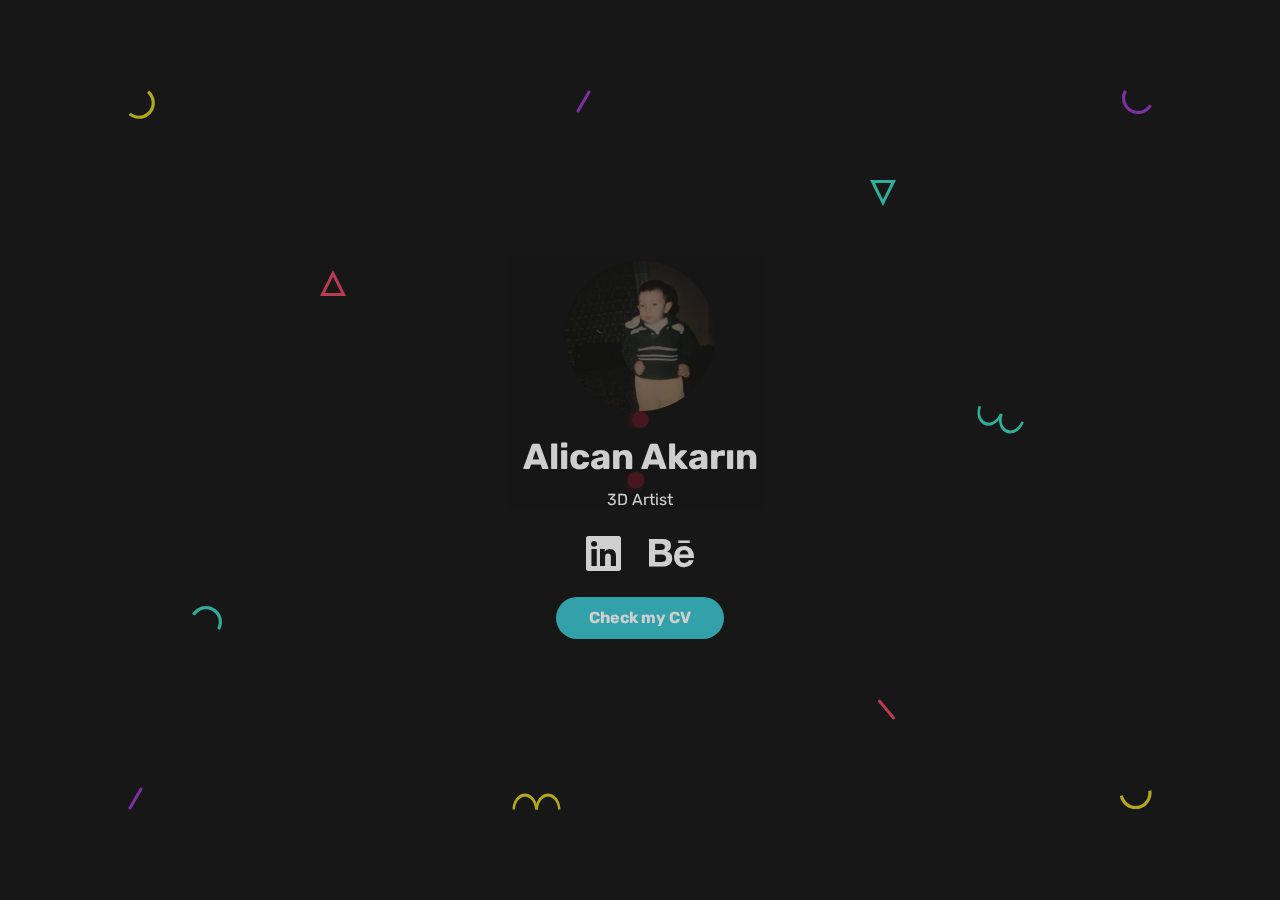
<file: index.html>
<!DOCTYPE html>
<html lang="en-US">

<!-- Mirrored from jthemes.net/themes/html/bolby/demo/index-3-dark.html by HTTrack Website Copier/3.x [XR&CO'2014], Mon, 18 Dec 2023 18:01:50 GMT -->
<head>
	<meta http-equiv="Content-Type" content="text/html; charset=UTF-8">
	<title>Alican Akarın</title>
	<meta name="description" content="Alican Akarın">
	<meta name="viewport" content="width=device-width, initial-scale=1, maximum-scale=1">
	<link rel="shortcut icon" type="image/x-icon" href="images/logo.ico">

	<!-- STYLESHEETS -->
	<link rel="stylesheet" href="css/bootstrap.min.css" type="text/css" media="all">
	<link rel="stylesheet" href="css/all.min.css" type="text/css" media="all">
	<link rel="stylesheet" href="css/simple-line-icons.css" type="text/css" media="all">
	<link rel="stylesheet" href="css/slick.css" type="text/css" media="all">
	<link rel="stylesheet" href="css/animate.css" type="text/css" media="all">
	<link rel="stylesheet" href="css/magnific-popup.css" type="text/css" media="all">
	<link rel="stylesheet" href="css/style.css" type="text/css" media="all">

	<!--[if lt IE 9]>
      <script src="https://oss.maxcdn.com/html5shiv/3.7.2/html5shiv.min.js"></script>
      <script src="https://oss.maxcdn.com/respond/1.4.2/respond.min.js"></script>
    <![endif]-->

</head>

<body class="dark">

<!-- Preloader -->
<div id="preloader">
	<div class="outer">
		<!-- Google Chrome -->
		<div class="infinityChrome">
			<div></div>
			<div></div>
			<div></div>
		</div>

		<!-- Safari and others -->
		<div class="infinity">
			<div>
				<span></span>
			</div>
			<div>
				<span></span>
			</div>
			<div>
				<span></span>
			</div>
		</div>
		<!-- Stuff -->
		<svg xmlns="http://www.w3.org/2000/svg" version="1.1" class="goo-outer">
			<defs>
				<filter id="goo">
					<feGaussianBlur in="SourceGraphic" stdDeviation="6" result="blur" />
					<feColorMatrix in="blur" values="1 0 0 0 0  0 1 0 0 0  0 0 1 0 0  0 0 0 18 -7" result="goo" />
					<feBlend in="SourceGraphic" in2="goo" />
				</filter>
			</defs>
		</svg>
	</div>
</div>

<!-- desktop header -
<header class="desktop-header-3 fixed-top">

    <div class="container">
	
         <nav class="navbar navbar-expand-lg navbar-dark">
            <a class="navbar-brand" href="index-3-dark.html"><img src="images/logo.svg" alt="Alican" /></a> <button aria-controls="navbarNavDropdown" aria-expanded="false" aria-label="Toggle navigation" class="navbar-toggler" data-target="#navbarNavDropdown" data-toggle="collapse" type="button"><span class="navbar-toggler-icon"></span></button>
           <div class="collapse navbar-collapse" id="navbarNavDropdown">
                <ul class="navbar-nav ml-auto scrollspy">
                    <li class="nav-item"><a class="nav-link" href="#home">Home</a></li>
                    <li class="nav-item"><a href="#about" class="nav-link">About</a></li>
                    <li class="nav-item"><a href="#services" class="nav-link">Services</a></li>
                    <li class="nav-item"><a href="#experience" class="nav-link">Experience</a></li>
                    <li class="nav-item"><a href="#works" class="nav-link">Works</a></li>
                    <li class="nav-item"><a href="#blog" class="nav-link">Blog</a></li>
                    <li class="nav-item"><a href="#contact" class="nav-link">Contact</a></li>
                </ul>
            </div>-
        </nav>

    </div>

</header>

<!-- main layout -->
<main class="content-3">
	
	<!-- section home -->
	<section id="home" class="home d-flex align-items-center">
		<div class="container">

			<!-- intro -->
			<div class="intro">
				<!-- avatar image -->
				<img src="images/Artboard 1.png" alt="Alican" class="mb-4" />

				<!-- info -->
				<h1 class="mb-2 mt-0">Alican Akarın</h1>
				<span><span class="text-rotating">3D Artist, Environment Artist</span></span>

				<!-- social icons -->
				<ul class="social-icons light list-inline mb-0 mt-4">
					<li class="list-inline-item"><a href="https://www.linkedin.com/in/alicanakarin/" target="_blank" title="Linkedin"><i class="fab fa-linkedin"></i></a></li>
					<li class="list-inline-item"><a href="https://www.behance.net/alicanakarin" target="_blank" title="Behance"><i class="fab fa-behance"></i></a></li>

					
					
				</ul>

				<!-- buttons -->
				<div class="mt-4">

					<a href="https://drive.google.com/file/d/1M1-nzfyDnVGNBjfI881iJHOY0ggloBt1/view?usp=sharing" target="_blank" class="btn btn-default">Check my CV</a>
				</div>
			</div>
			
			
			<!-- scroll down mouse wheel --
			<div class="scroll-down">
				<a href="#about" class="mouse-wrapper">
					<span>Scroll Down</span>
					<span class="mouse">
						<span class="wheel"></span>
					</span>
				</a>
			</div>

			<!-- parallax layers -->
			<div class="parallax" data-relative-input="true">

				<svg width="27" height="29" data-depth="0.3" class="layer p1" xmlns="http://www.w3.org/2000/svg"><path d="M21.15625.60099c4.37954 3.67487 6.46544 9.40612 5.47254 15.03526-.9929 5.62915-4.91339 10.30141-10.2846 12.25672-5.37122 1.9553-11.3776.89631-15.75715-2.77856l2.05692-2.45134c3.50315 2.93948 8.3087 3.78663 12.60572 2.22284 4.297-1.5638 7.43381-5.30209 8.22768-9.80537.79387-4.50328-.8749-9.08872-4.37803-12.02821L21.15625.60099z" fill="#dbce1b" fill-rule="evenodd"/></svg>

				<svg width="26" height="26" data-depth="0.2" class="layer p2" xmlns="http://www.w3.org/2000/svg"><path d="M13 3.3541L2.42705 24.5h21.1459L13 3.3541z" stroke="#e64363" stroke-width="3" fill="none" fill-rule="evenodd"/></svg>

				<svg width="30" height="25" data-depth="0.3" class="layer p3" xmlns="http://www.w3.org/2000/svg"><path d="M.1436 8.9282C3.00213 3.97706 8.2841.92763 14.00013.92796c5.71605.00032 10.9981 3.04992 13.85641 8 2.8583 4.95007 2.8584 11.0491-.00014 16.00024l-2.77128-1.6c2.28651-3.96036 2.28631-8.84002.00011-12.8002-2.2862-3.96017-6.5124-6.40017-11.08513-6.4-4.57271.00018-8.79872 2.43984-11.08524 6.4002l-2.77128-1.6z" fill="#37d6bf" fill-rule="evenodd"/></svg>

				<svg width="15" height="23" data-depth="0.6" class="layer p4" xmlns="http://www.w3.org/2000/svg"><rect transform="rotate(30 9.86603 10.13397)" x="7" width="3" height="25" rx="1.5" fill="#9837c5" fill-rule="evenodd"/></svg>

				<svg width="15" height="23" data-depth="0.2" class="layer p5" xmlns="http://www.w3.org/2000/svg"><rect transform="rotate(30 9.86603 10.13397)" x="7" width="3" height="25" rx="1.5" fill="#9837c5" fill-rule="evenodd"/></svg>

				<svg width="49" height="17" data-depth="0.5" class="layer p6" xmlns="http://www.w3.org/2000/svg"><g fill="#dbce1b" fill-rule="evenodd"><path d="M.5 16.5c0-5.71709 2.3825-10.99895 6.25-13.8567 3.8675-2.85774 8.6325-2.85774 12.5 0C23.1175 5.50106 25.5 10.78292 25.5 16.5H23c0-4.57303-1.90625-8.79884-5-11.08535-3.09375-2.28652-6.90625-2.28652-10 0C4.90625 7.70116 3 11.92697 3 16.5H.5z"/><path d="M23.5 16.5c0-5.71709 2.3825-10.99895 6.25-13.8567 3.8675-2.85774 8.6325-2.85774 12.5 0C46.1175 5.50106 48.5 10.78292 48.5 16.5H46c0-4.57303-1.90625-8.79884-5-11.08535-3.09375-2.28652-6.90625-2.28652-10 0-3.09375 2.28651-5 6.51232-5 11.08535h-2.5z"/></g></svg>

				<svg width="26" height="26" data-depth="0.4" class="layer p7" xmlns="http://www.w3.org/2000/svg"><path d="M13 22.6459L2.42705 1.5h21.1459L13 22.6459z" stroke="#37d6bf" stroke-width="3" fill="none" fill-rule="evenodd"/></svg>

				<svg width="19" height="21" data-depth="0.3" class="layer p8" xmlns="http://www.w3.org/2000/svg"><rect transform="rotate(-40 6.25252 10.12626)" x="7" width="3" height="25" rx="1.5" fill="#e64363" fill-rule="evenodd"/></svg>

				<svg width="30" height="25" data-depth="0.3" data-depth-y="-1.30" class="layer p9" xmlns="http://www.w3.org/2000/svg"><path d="M29.8564 16.0718c-2.85854 4.95114-8.1405 8.00057-13.85654 8.00024-5.71605-.00032-10.9981-3.04992-13.85641-8-2.8583-4.95007-2.8584-11.0491.00014-16.00024l2.77128 1.6c-2.28651 3.96036-2.28631 8.84002-.00011 12.8002 2.2862 3.96017 6.5124 6.40017 11.08513 6.4 4.57271-.00018 8.79872-2.43984 11.08524-6.4002l2.77128 1.6z" fill="#9837c5" fill-rule="evenodd"/></svg>

				<svg width="47" height="29" data-depth="0.2" class="layer p10" xmlns="http://www.w3.org/2000/svg"><g fill="#37d6bf" fill-rule="evenodd"><path d="M46.78878 17.19094c-1.95535 5.3723-6.00068 9.52077-10.61234 10.8834-4.61167 1.36265-9.0893-.26708-11.74616-4.27524-2.65686-4.00817-3.08917-9.78636-1.13381-15.15866l2.34923.85505c-1.56407 4.29724-1.2181 8.92018.90705 12.12693 2.12514 3.20674 5.70772 4.5107 9.39692 3.4202 3.68921-1.0905 6.92581-4.40949 8.48988-8.70673l2.34923.85505z"/><path d="M25.17585 9.32448c-1.95535 5.3723-6.00068 9.52077-10.61234 10.8834-4.61167 1.36264-9.0893-.26708-11.74616-4.27525C.16049 11.92447-.27182 6.14628 1.68354.77398l2.34923.85505c-1.56407 4.29724-1.2181 8.92018.90705 12.12692 2.12514 3.20675 5.70772 4.5107 9.39692 3.4202 3.68921-1.0905 6.92581-4.40948 8.48988-8.70672l2.34923.85505z"/></g></svg>

				<svg width="33" height="20" data-depth="0.5" class="layer p11" xmlns="http://www.w3.org/2000/svg"><path d="M32.36774.34317c.99276 5.63023-1.09332 11.3614-5.47227 15.03536-4.37895 3.67396-10.3855 4.73307-15.75693 2.77837C5.76711 16.2022 1.84665 11.53014.8539 5.8999l3.15139-.55567c.7941 4.50356 3.93083 8.24147 8.22772 9.8056 4.29688 1.56413 9.10275.71673 12.60554-2.2227C28.34133 9.98771 30.01045 5.4024 29.21635.89884l3.15139-.55567z" fill="#dbce1b" fill-rule="evenodd"/></svg>

			</div>
		</div>
		
	</section>

	<!-- section about --
	<section id="about">

		<div class="container">
			
			<!-- section title --
			<h2 class="section-title wow fadeInUp">About Me</h2>

			<div class="spacer" data-height="60"></div>
			
			<div class="row">

				<div class="col-md-3">
					<div class="text-center text-md-left">
						<!-- avatar image --
						<img src="images/avatar-2.svg" alt="Bolby" />
					</div>
					<div class="spacer d-md-none d-lg-none" data-height="30"></div>
				</div>

				<div class="col-md-9 triangle-left-md triangle-top-sm">
					<div class="rounded bg-dark shadow-dark padding-30">
						<div class="row">
							<div class="col-md-6">
								<!-- about text --
								<p>I am Bolby Doe, web developer from London, United Kingdom. I have rich experience in web site design and building and customization, also I am good at WordPress.</p>
								<div class="mt-3">
									<a href="#" class="btn btn-default">Download CV</a>
								</div>
								<div class="spacer d-md-none d-lg-none" data-height="30"></div>
							</div>
							<div class="col-md-6">
								<!-- skill item --
								<div class="skill-item">
									<div class="skill-info clearfix">
										<h4 class="float-left mb-3 mt-0">Development</h4>
										<span class="float-right">85%</span>
									</div>
									<div class="progress">
										<div class="progress-bar data-background" role="progressbar" aria-valuemin="0" aria-valuemax="100" aria-valuenow="85" data-color="#FFD15C">
										</div>
									</div>
									<div class="spacer" data-height="20"></div>
								</div>

								<!-- skill item --
								<div class="skill-item">
									<div class="skill-info clearfix">
										<h4 class="float-left mb-3 mt-0">UI/UX design</h4>
										<span class="float-right">95%</span>
									</div>
									<div class="progress">
										<div class="progress-bar data-background" role="progressbar" aria-valuemin="0" aria-valuemax="100" aria-valuenow="95" data-color="#26ab31">
										</div>
									</div>
									<div class="spacer" data-height="20"></div>
								</div>

								<!-- skill item --
								<div class="skill-item">
									<div class="skill-info clearfix">
										<h4 class="float-left mb-3 mt-0">Photography</h4>
										<span class="float-right">70%</span>
									</div>
									<div class="progress">
										<div class="progress-bar data-background" role="progressbar" aria-valuemin="0" aria-valuemax="100" aria-valuenow="70" data-color="#5b65ff">
										</div>
									</div>
								</div>
							</div>
						</div>
					</div>
				</div>

			</div>
			<!-- row end --

			<div class="spacer" data-height="70"></div>
			
			<div class="row">
				
				<div class="col-md-3 col-sm-6">
					<!-- fact item -
					<div class="fact-item">
						<span class="icon icon-fire"></span>
						<div class="details">
							<h3 class="mb-0 mt-0 number"><em class="count">198</em></h3>
							<p class="mb-0">Projects completed</p>
						</div>
					</div>
					<div class="spacer d-md-none d-lg-none" data-height="30"></div>
				</div>

				<div class="col-md-3 col-sm-6">
					<!-- fact item ->
					<div class="fact-item">
						<span class="icon icon-cup"></span>
						<div class="details">
							<h3 class="mb-0 mt-0 number"><em class="count">5670</em></h3>
							<p class="mb-0">Cup of coffee</p>
						</div>
					</div>
					<div class="spacer d-md-none d-lg-none" data-height="30"></div>
				</div>

				<div class="col-md-3 col-sm-6">
					<!-- fact item -
					<div class="fact-item">
						<span class="icon icon-people"></span>
						<div class="details">
							<h3 class="mb-0 mt-0 number"><em class="count">427</em></h3>
							<p class="mb-0">Satisfied clients</p>
						</div>
					</div>
					<div class="spacer d-md-none d-lg-none" data-height="30"></div>
				</div>

				<div class="col-md-3 col-sm-6">
					<!-- fact item -
					<div class="fact-item">
						<span class="icon icon-badge"></span>
						<div class="details">
							<h3 class="mb-0 mt-0 number"><em class="count">35</em></h3>
							<p class="mb-0">Nominees winner</p>
						</div>
					</div>
				</div>

			</div>

		</div>
		
	</section>
	
	<!-- section services -
	<section id="services">

		<div class="container">
			
			<!-- section title --
			<h2 class="section-title wow fadeInUp">Services</h2>

			<div class="spacer" data-height="60"></div>
			
			<div class="row">

				<div class="col-md-4">
					<!-- service box -
					<div class="service-box rounded data-background padding-30 text-center text-light shadow-blue" data-color="#5b65ff">
						<img src="images/service-1.svg" alt="UI/UX design" />
						<h3 class="mb-3 mt-0">UI/UX design</h3>
						<p class="mb-0">Lorem ipsum dolor sit amet consectetuer adipiscing elit aenean commodo ligula eget.</p>
					</div>
					<div class="spacer d-md-none d-lg-none" data-height="30"></div>
				</div>

				<div class="col-md-4">
					<!-- service box --
					<div class="service-box rounded data-background padding-30 text-center shadow-yellow" data-color="#F9D74C">
						<img src="images/service-2.svg" alt="UI/UX design" />
						<h3 class="mb-3 mt-0">Web Development</h3>
						<p class="mb-0">Lorem ipsum dolor sit amet consectetuer adipiscing elit aenean commodo ligula eget.</p>
					</div>
					<div class="spacer d-md-none d-lg-none" data-height="30"></div>
				</div>

				<div class="col-md-4">
					<!-- service box --
					<div class="service-box rounded data-background padding-30 text-center text-light shadow-pink" data-color="#F97B8B">
						<img src="images/service-3.svg" alt="UI/UX design" />
						<h3 class="mb-3 mt-0">Photography</h3>
						<p class="mb-0">Lorem ipsum dolor sit amet consectetuer adipiscing elit aenean commodo ligula eget.</p>
					</div>
				</div>

			</div>

			<div class="mt-5 text-center">
				<p class="mb-0">Looking for a custom job? <a href="#contact">Click here</a> to contact me! 👋</p>
			</div>

		</div>
		
	</section>
	
	<!-- section experience --
	<section id="experience">

		<div class="container">
			
			<!-- section title -
			<h2 class="section-title wow fadeInUp">Experience</h2>

			<div class="spacer" data-height="60"></div>
			
			<div class="row">

				<div class="col-md-6">
					
					<!-- timeline wrapper --
					<div class="timeline edu bg-dark rounded shadow-dark padding-30 overflow-hidden">

						<!-- timeline item -
						<div class="timeline-container wow fadeInUp">
							<div class="content">
								<span class="time">2019 - Present</span>
								<h3 class="title">Academic Degree</h3>
								<p>Lorem ipsum dolor sit amet quo ei simul congue exerci ad nec admodum perfecto.</p>
							</div>
						</div>

						<!-- timeline item -
						<div class="timeline-container wow fadeInUp" data-wow-delay="0.2s">
							<div class="content">
								<span class="time">2017 - 2013</span>
								<h3 class="title">Bachelor’s Degree</h3>
								<p>Lorem ipsum dolor sit amet quo ei simul congue exerci ad nec admodum perfecto.</p>
							</div>
						</div>

						<!-- timeline item --
						<div class="timeline-container wow fadeInUp" data-wow-delay="0.4s">
							<div class="content">
								<span class="time">2013 - 2009</span>
								<h3 class="title">Honours Degree</h3>
								<p>Lorem ipsum dolor sit amet quo ei simul congue exerci ad nec admodum perfecto.</p>
							</div>
						</div>

						<!-- main line -
						<span class="line"></span>

					</div>

				</div>

				<div class="col-md-6">
					
					<!-- responsive spacer -
					<div class="spacer d-md-none d-lg-none" data-height="30"></div>

					<!-- timeline wrapper --
					<div class="timeline exp bg-dark rounded shadow-dark padding-30 overflow-hidden">

						<!-- timeline item --
						<div class="timeline-container wow fadeInUp">
							<div class="content">
								<span class="time">2019 - Present</span>
								<h3 class="title">Web Designer</h3>
								<p>Lorem ipsum dolor sit amet quo ei simul congue exerci ad nec admodum perfecto.</p>
							</div>
						</div>

						<!-- timeline item -
						<div class="timeline-container wow fadeInUp" data-wow-delay="0.2s">
							<div class="content">
								<span class="time">2017 - 2013</span>
								<h3 class="title">Front-End Developer</h3>
								<p>Lorem ipsum dolor sit amet quo ei simul congue exerci ad nec admodum perfecto.</p>
							</div>
						</div>

						<!-- timeline item 
						<div class="timeline-container wow fadeInUp" data-wow-delay="0.4s">
							<div class="content">
								<span class="time">2013 - 2009</span>
								<h3 class="title">Back-End Developer</h3>
								<p>Lorem ipsum dolor sit amet quo ei simul congue exerci ad nec admodum perfecto.</p>
							</div>
						</div>

						<!-- main line 
						<span class="line"></span>

					</div>

				</div>

			</div>

		</div>
		
	</section>
	
	<!-- section works -
	<section id="works">

		<div class="container">
			
			<!-- section title -
			<h2 class="section-title wow fadeInUp">Recent works</h2>

			<div class="spacer" data-height="60"></div>

			<!-- portfolio filter (desktop) -
			<ul class="portfolio-filter list-inline wow fadeInUp">
				<li class="current list-inline-item" data-filter="*">Everything</li>
				<li class="list-inline-item" data-filter=".creative">Creative</li>
				<li class="list-inline-item" data-filter=".art">Art</li>
				<li class="list-inline-item" data-filter=".design">Design</li>
				<li class="list-inline-item" data-filter=".branding">Branding</li>
			</ul>
			
			<!-- portfolio filter (mobile) --
			<div class="pf-filter-wrapper">
				<select class="portfolio-filter-mobile">
					<option value="*">Everything</option>
					<option value=".creative">Creative</option>
					<option value=".art">Art</option>
					<option value=".design">Design</option>
					<option value=".branding">Branding</option>
				</select>
			</div>
			
			<!-- portolio wrapper --
			<div class="row portfolio-wrapper">
				
				<!-- portfolio item 
				<div class="col-md-4 col-sm-6 grid-item art">
					<a href="images/works/1.svg" class="work-image">
						<div class="portfolio-item rounded shadow-dark">
							<div class="details">
								<span class="term">Art</span>
								<h4 class="title">Project Managment Illustration</h4>
								<span class="more-button"><i class="icon-magnifier-add"></i></span>
							</div>
							<div class="thumb">
								<img src="images/works/1.svg" alt="Portfolio-title" />
								<div class="mask"></div>
							</div>
						</div>
					</a>
				</div>

				<!-- portfolio item 
				<div class="col-md-4 col-sm-6 grid-item creative design">
					<a href="#small-dialog" class="work-content">
						<div class="portfolio-item rounded shadow-dark">
							<div class="details">
								<span class="term">Creative</span>
								<h4 class="title">Guest App Walkthrough Screens</h4>
								<span class="more-button"><i class="icon-options"></i></span>
							</div>
							<div class="thumb">
								<img src="images/works/2.svg" alt="Portfolio-title" />
								<div class="mask"></div>
							</div>
						</div>
					</a>
					<div id="small-dialog" class="white-popup zoom-anim-dialog mfp-hide">
						<img src="images/single-work.svg" alt="Title" />
						<h2>Guest App Walkthrough Screens</h2>
						<p>Lorem ipsum dolor sit amet, consectetur adipiscing elit. Etiam hendrerit nibh in massa semper rutrum. In rhoncus eleifend mi id tempus.</p>
						<p>Donec consectetur, libero at pretium euismod, nisl felis lobortis urna, id tristique nisl lectus eget ligula.</p>
						<a href="#" class="btn btn-default">View on Dribbble</a>
					</div>
				</div>

				<!-- portfolio item 
				<div class="col-md-4 col-sm-6 grid-item branding">
					<a href="https://www.youtube.com/watch?v=qf9z4ulfmYw" class="work-video">
						<div class="portfolio-item rounded shadow-dark">
							<div class="details">
								<span class="term">Branding</span>
								<h4 class="title">Delivery App Wireframe</h4>
								<span class="more-button"><i class="icon-camrecorder"></i></span>
							</div>
							<div class="thumb">
								<img src="images/works/3.svg" alt="Portfolio-title" />
								<div class="mask"></div>
							</div>
						</div>
					</a>
				</div>

				<!-- portfolio item 
				<div class="col-md-4 col-sm-6 grid-item creative">
					<a href="https://w.soundcloud.com/player/?url=https%3A//api.soundcloud.com/tracks/240233494&amp;color=%23ff5500&amp;auto_play=false&amp;hide_related=false&amp;show_comments=true&amp;show_user=true&amp;show_reposts=false&amp;show_teaser=true&amp;visual=true" class="work-video">
						<div class="portfolio-item rounded shadow-dark">
							<div class="details">
								<span class="term">Creative</span>
								<h4 class="title">Onboarding Motivation</h4>
								<span class="more-button"><i class="icon-music-tone-alt"></i></span>
							</div>
							<div class="thumb">
								<img src="images/works/4.svg" alt="Portfolio-title" />
								<div class="mask"></div>
							</div>
						</div>
					</a>
				</div>

				<!-- portfolio item 
				<div class="col-md-4 col-sm-6 grid-item art branding">
					<a href="#gallery-1" class="gallery-link">
						<div class="portfolio-item rounded shadow-dark">
							<div class="details">
								<span class="term">Art, Branding</span>
								<h4 class="title">iMac Mockup Design</h4>
								<span class="more-button"><i class="icon-picture"></i></span>
							</div>
							<div class="thumb">
								<img src="images/works/5.svg" alt="Portfolio-title" />
								<div class="mask"></div>
							</div>
						</div>
					</a>
					<div id="gallery-1" class="gallery mfp-hide">
						<a href="images/works/5.svg"></a>
						<a href="images/works/4.svg"></a>
					</div>
				</div>

				<!-- portfolio item 
				<div class="col-md-4 col-sm-6 grid-item creative design">
					<a href="https://themeforest.net/user/pxlsolutions/portfolio" target="_blank">
						<div class="portfolio-item rounded shadow-dark">
							<div class="details">
								<span class="term">Creative, Design</span>
								<h4 class="title">Game Store App Concept</h4>
								<span class="more-button"><i class="icon-link"></i></span>
							</div>
							<div class="thumb">
								<img src="images/works/6.svg" alt="Portfolio-title" />
								<div class="mask"></div>
							</div>
						</div>
					</a>
				</div>

			</div>
			
			<!-- more button 
			<div class="load-more text-center mt-4">
				<a href="javascript:" class="btn btn-default"><i class="fas fa-spinner"></i> Load more</a>
				<!-- numbered pagination (hidden for infinite scroll) 
				<ul class="portfolio-pagination list-inline d-none">
					<li class="list-inline-item">1</li>
					<li class="list-inline-item"><a href="works-2.html">2</a></li>
				</ul>
			</div>

		</div>

	</section>
	
	<!-- section prices -
	<section id="prices">

		<div class="container">
			
			<!-- section title -
			<h2 class="section-title wow fadeIn">Pricing Plans</h2>

			<div class="spacer" data-height="60"></div>
			
			<div class="row">
				
				<div class="col-md-4 pr-md-0 mt-md-4 mt-0">
					<!-- price item 
					<div class="price-item bg-dark rounded shadow-dark text-center">
						<img src="images/price-1.svg" alt="Regular" />
						<h2 class="plan">Basic</h2>
						<p>A Simple option but powerful to manage your business</p>
						<p>Email support</p>
						<h3 class="price"><em>$</em>9<span>Month</span></h3>
						<a href="#" class="btn btn-default">Get Started</a>
					</div>
				</div>

				<div class="col-md-4 px-md-0 my-4 my-md-0">
					<!-- price item recommended-
					<div class="price-item bg-dark rounded shadow-dark text-center best">
						<span class="badge">Recommended</span>
						<img src="images/price-2.svg" alt="Premium" />
						<h2 class="plan">Premium</h2>
						<p>Unlimited product including apps integrations and more features</p>
						<p>Mon-Fri support</p>
						<h3 class="price"><em>$</em>49<span>Month</span></h3>
						<a href="#" class="btn btn-default">Get Started</a>
					</div>
				</div>

				<div class="col-md-4 pl-md-0 mt-md-4 mt-0">
					<!-- price item 
					<div class="price-item bg-dark rounded shadow-dark text-center">
						<img src="images/price-3.svg" alt="Ultimate" />
						<h2 class="plan">Ultimate</h2>
						<p>A wise option for large companies and individuals</p>
						<p>24/7 support</p>
						<h3 class="price"><em>$</em>99<span>Month</span></h3>
						<a href="#" class="btn btn-default">Get Started</a>
					</div>
				</div>

			</div>

		</div>

	</section>
	
	<!-- section testimonials 
	<section id="testimonials">

		<div class="container">
			
			<!-- section title 
			<h2 class="section-title wow fadeInUp">Clients & Reviews</h2>

			<div class="spacer" data-height="60"></div>
			
			<!-- testimonials wrapper 
			<div class="testimonials-wrapper">
				
				<!-- testimonial item 
				<div class="testimonial-item text-center mx-auto">
					<div class="thumb mb-3 mx-auto">
						<img src="images/avatar-3.svg" alt="customer-name" />						
					</div>
					<h4 class="mt-3 mb-0">John Doe</h4>
					<span class="subtitle">Product designer at Dribbble</span>
					<div class="bg-dark padding-30 shadow-dark rounded triangle-top position-relative mt-4">
						<p class="mb-0">I enjoy working with the theme and learn so much. You guys make the process fun and interesting. Good luck! 👍</p>
					</div>
				</div>
				
				<!-- testimonial item 
				<div class="testimonial-item text-center mx-auto">
					<div class="thumb mb-3 mx-auto">
						<img src="images/avatar-1.svg" alt="customer-name" />						
					</div>
					<h4 class="mt-3 mb-0">John Doe</h4>
					<span class="subtitle">Product designer at Dribbble</span>
					<div class="bg-dark padding-30 shadow-dark rounded triangle-top position-relative mt-4">
						<p class="mb-0">I enjoy working with the theme and learn so much. You guys make the process fun and interesting. Good luck! 🔥</p>
					</div>
				</div>

			</div>

			<div class="row">
				<div class="col-md-3 col-6">
					<!-- client item
					<div class="client-item">
						<div class="inner">
							<img src="images/client-1-light.svg" alt="client-name" />
						</div>
					</div>
				</div>
				<div class="col-md-3 col-6">
					<!-- client item 
					<div class="client-item">
						<div class="inner">
							<img src="images/client-2-light.svg" alt="client-name" />
						</div>
					</div>
				</div>
				<div class="col-md-3 col-6">
					<!-- client item 
					<div class="client-item">
						<div class="inner">
							<img src="images/client-3-light.svg" alt="client-name" />
						</div>
					</div>
				</div>
				<div class="col-md-3 col-6">
					<!-- client item 
					<div class="client-item">
						<div class="inner">
							<img src="images/client-4-light.svg" alt="client-name" />
						</div>
					</div>
				</div>
				<div class="col-md-3 col-6">
					<!-- client item 
					<div class="client-item">
						<div class="inner">
							<img src="images/client-5-light.svg" alt="client-name" />
						</div>
					</div>
				</div>
				<div class="col-md-3 col-6">
					<!-- client item 
					<div class="client-item">
						<div class="inner">
							<img src="images/client-6-light.svg" alt="client-name" />
						</div>
					</div>
				</div>
				<div class="col-md-3 col-6">
					<!-- client item 
					<div class="client-item">
						<div class="inner">
							<img src="images/client-7-light.svg" alt="client-name" />
						</div>
					</div>
				</div>
				<div class="col-md-3 col-6">
					<!-- client item 
					<div class="client-item">
						<div class="inner">
							<img src="images/client-8-light.svg" alt="client-name" />
						</div>
					</div>
				</div>
			</div>

		</div>

	</section>
	
	<!-- section blog 
	<section id="blog">

		<div class="container">
			
			<!-- section title 
			<h2 class="section-title wow fadeInUp">Latest Posts</h2>

			<div class="spacer" data-height="60"></div>
			
			<div class="row blog-wrapper">
				
				<div class="col-md-4">
					<!-- blog item 
					<div class="blog-item rounded bg-dark shadow-dark wow fadeIn">
						<div class="thumb">
							<a href="#">
								<span class="category">Reviews</span>
							</a>
							<a href="#">
								<img src="images/blog/1.svg" alt="blog-title" />
							</a>
						</div>
						<div class="details">
							<h4 class="my-0 title"><a href="#">5 Best App Development Tool for Your Project</a></h4>
							<ul class="list-inline meta mb-0 mt-2">
								<li class="list-inline-item">09 February, 2020</li>
								<li class="list-inline-item">Bolby</li>
							</ul>
						</div>
					</div>
				</div>

				<div class="col-md-4">
					<!-- blog item 
					<div class="blog-item rounded bg-dark shadow-dark wow fadeIn">
						<div class="thumb">
							<a href="#">
								<span class="category">Tutorial</span>
							</a>
							<a href="#">
								<img src="images/blog/2.svg" alt="blog-title" />
							</a>
						</div>
						<div class="details">
							<h4 class="my-0 title"><a href="#">Common Misconceptions About Payment</a></h4>
							<ul class="list-inline meta mb-0 mt-2">
								<li class="list-inline-item">07 February, 2020</li>
								<li class="list-inline-item">Bolby</li>
							</ul>
						</div>
					</div>
				</div>

				<div class="col-md-4">
					<!-- blog item 
					<div class="blog-item rounded bg-dark shadow-dark wow fadeIn">
						<div class="thumb">
							<a href="#">
								<span class="category">Business</span>
							</a>
							<a href="#">
								<img src="images/blog/3.svg" alt="blog-title" />
							</a>
						</div>
						<div class="details">
							<h4 class="my-0 title"><a href="#">3 Things To Know About Startup Business</a></h4>
							<ul class="list-inline meta mb-0 mt-2">
								<li class="list-inline-item">06 February, 2020</li>
								<li class="list-inline-item">Bolby</li>
							</ul>
						</div>
					</div>
				</div>

			</div>

		</div>

	</section>
	





	
	<!-- section contact 
	<section id="contact">

		<div class="container">
			
			<!-- section title 
			<h2 class="section-title wow fadeInUp">Get In Touch</h2>

			<div class="spacer" data-height="60"></div>
			
			<div class="row">
				
				<div class="col-md-4">
					<!-- contact info 
					<div class="contact-info">
						<h3 class="wow fadeInUp">Let's talk about everything!</h3>
						<p class="wow fadeInUp">Don't like forms? Send me an <a href="mailto:name@example.com">email</a>. 👋</p>
					</div>
				</div>

				<div class="col-md-8">
					<!-- Contact Form 
					<form id="contact-form" class="contact-form mt-6" method="post" action="https://jthemes.net/themes/html/bolby/demo/form/contact.php">
						
						<div class="messages"></div>
						
						<div class="row">
							<div class="column col-md-6">
								<!-- Name input 
								<div class="form-group">
									<input type="text" class="form-control" name="InputName" id="InputName" placeholder="Your name" required="required" data-error="Name is required.">
									<div class="help-block with-errors"></div>
								</div>
							</div>
							
							<div class="column col-md-6">
								<!-- Email input 
								<div class="form-group">
									<input type="email" class="form-control" id="InputEmail" name="InputEmail" placeholder="Email address" required="required" data-error="Email is required.">
									<div class="help-block with-errors"></div>
								</div>
							</div>

							<div class="column col-md-12">
								<!-- Email input 
								<div class="form-group">
									<input type="text" class="form-control" id="InputSubject" name="InputSubject" placeholder="Subject" required="required" data-error="Subject is required.">
									<div class="help-block with-errors"></div>
								</div>
							</div>
					
							<div class="column col-md-12">
								 Message textarea 
								<div class="form-group">
									<textarea name="InputMessage" id="InputMessage" class="form-control" rows="5" placeholder="Message" required="required" data-error="Message is required."></textarea>
									<div class="help-block with-errors"></div>
								</div>
							</div>
						</div>

						<button type="submit" name="submit" id="submit" value="Submit" class="btn btn-default">Send Message</button> Send Button 

					</form>
					Contact Form end 
				</div>

			</div>

		</div>

	</section>

    <div class="spacer" data-height="96"></div>
    
    <footer class="footer">
        <div class="container">
            <span class="copyright"></span>
        </div>
    </footer>
	
</main>

<!-- Go to top button 
<a href="javascript:" id="return-to-top"><i class="fas fa-arrow-up"></i></a>

<!-- SCRIPTS -->
<script src="js/jquery-1.12.3.min.js"></script>
<script src="js/jquery.easing.min.js"></script>
<script src="js/jquery.waypoints.min.js"></script>
<script src="js/jquery.counterup.min.js"></script>
<script src="js/popper.min.js"></script>
<script src="js/bootstrap.min.js"></script>
<script src="js/isotope.pkgd.min.js"></script>
<script src="js/infinite-scroll.min.js"></script>
<script src="js/imagesloaded.pkgd.min.js"></script>
<script src="js/slick.min.js"></script>
<script src="js/contact.js"></script>
<script src="js/validator.js"></script>
<script src="js/wow.min.js"></script>
<script src="js/morphext.min.js"></script>
<script src="js/parallax.min.js"></script>
<script src="js/jquery.magnific-popup.min.js"></script>
<script src="js/custom.js"></script>

</body>

<!-- Mirrored from jthemes.net/themes/html/bolby/demo/index-3-dark.html by HTTrack Website Copier/3.x [XR&CO'2014], Mon, 18 Dec 2023 18:02:05 GMT -->
</html>
</file>
<file: css/simple-line-icons.css>
@font-face {
  font-family: 'simple-line-icons';
  src: url('../fonts/Simple-Line-Iconsb26c.eot?v=2.4.0');
  src: url('../fonts/Simple-Line-Iconsb26c.eot?v=2.4.0#iefix') format('embedded-opentype'), url('../fonts/Simple-Line-Iconsb26c.woff2?v=2.4.0') format('woff2'), url('../fonts/Simple-Line-Iconsb26c.ttf?v=2.4.0') format('truetype'), url('../fonts/Simple-Line-Iconsb26c.woff?v=2.4.0') format('woff'), url('../fonts/Simple-Line-Iconsb26c.svg?v=2.4.0#simple-line-icons') format('svg');
  font-weight: normal;
  font-style: normal;
}
/*
 Use the following CSS code if you want to have a class per icon.
 Instead of a list of all class selectors, you can use the generic [class*="icon-"] selector, but it's slower:
*/
.icon-user,
.icon-people,
.icon-user-female,
.icon-user-follow,
.icon-user-following,
.icon-user-unfollow,
.icon-login,
.icon-logout,
.icon-emotsmile,
.icon-phone,
.icon-call-end,
.icon-call-in,
.icon-call-out,
.icon-map,
.icon-location-pin,
.icon-direction,
.icon-directions,
.icon-compass,
.icon-layers,
.icon-menu,
.icon-list,
.icon-options-vertical,
.icon-options,
.icon-arrow-down,
.icon-arrow-left,
.icon-arrow-right,
.icon-arrow-up,
.icon-arrow-up-circle,
.icon-arrow-left-circle,
.icon-arrow-right-circle,
.icon-arrow-down-circle,
.icon-check,
.icon-clock,
.icon-plus,
.icon-minus,
.icon-close,
.icon-event,
.icon-exclamation,
.icon-organization,
.icon-trophy,
.icon-screen-smartphone,
.icon-screen-desktop,
.icon-plane,
.icon-notebook,
.icon-mustache,
.icon-mouse,
.icon-magnet,
.icon-energy,
.icon-disc,
.icon-cursor,
.icon-cursor-move,
.icon-crop,
.icon-chemistry,
.icon-speedometer,
.icon-shield,
.icon-screen-tablet,
.icon-magic-wand,
.icon-hourglass,
.icon-graduation,
.icon-ghost,
.icon-game-controller,
.icon-fire,
.icon-eyeglass,
.icon-envelope-open,
.icon-envelope-letter,
.icon-bell,
.icon-badge,
.icon-anchor,
.icon-wallet,
.icon-vector,
.icon-speech,
.icon-puzzle,
.icon-printer,
.icon-present,
.icon-playlist,
.icon-pin,
.icon-picture,
.icon-handbag,
.icon-globe-alt,
.icon-globe,
.icon-folder-alt,
.icon-folder,
.icon-film,
.icon-feed,
.icon-drop,
.icon-drawer,
.icon-docs,
.icon-doc,
.icon-diamond,
.icon-cup,
.icon-calculator,
.icon-bubbles,
.icon-briefcase,
.icon-book-open,
.icon-basket-loaded,
.icon-basket,
.icon-bag,
.icon-action-undo,
.icon-action-redo,
.icon-wrench,
.icon-umbrella,
.icon-trash,
.icon-tag,
.icon-support,
.icon-frame,
.icon-size-fullscreen,
.icon-size-actual,
.icon-shuffle,
.icon-share-alt,
.icon-share,
.icon-rocket,
.icon-question,
.icon-pie-chart,
.icon-pencil,
.icon-note,
.icon-loop,
.icon-home,
.icon-grid,
.icon-graph,
.icon-microphone,
.icon-music-tone-alt,
.icon-music-tone,
.icon-earphones-alt,
.icon-earphones,
.icon-equalizer,
.icon-like,
.icon-dislike,
.icon-control-start,
.icon-control-rewind,
.icon-control-play,
.icon-control-pause,
.icon-control-forward,
.icon-control-end,
.icon-volume-1,
.icon-volume-2,
.icon-volume-off,
.icon-calendar,
.icon-bulb,
.icon-chart,
.icon-ban,
.icon-bubble,
.icon-camrecorder,
.icon-camera,
.icon-cloud-download,
.icon-cloud-upload,
.icon-envelope,
.icon-eye,
.icon-flag,
.icon-heart,
.icon-info,
.icon-key,
.icon-link,
.icon-lock,
.icon-lock-open,
.icon-magnifier,
.icon-magnifier-add,
.icon-magnifier-remove,
.icon-paper-clip,
.icon-paper-plane,
.icon-power,
.icon-refresh,
.icon-reload,
.icon-settings,
.icon-star,
.icon-symbol-female,
.icon-symbol-male,
.icon-target,
.icon-credit-card,
.icon-paypal,
.icon-social-tumblr,
.icon-social-twitter,
.icon-social-facebook,
.icon-social-instagram,
.icon-social-linkedin,
.icon-social-pinterest,
.icon-social-github,
.icon-social-google,
.icon-social-reddit,
.icon-social-skype,
.icon-social-dribbble,
.icon-social-behance,
.icon-social-foursqare,
.icon-social-soundcloud,
.icon-social-spotify,
.icon-social-stumbleupon,
.icon-social-youtube,
.icon-social-dropbox,
.icon-social-vkontakte,
.icon-social-steam {
  font-family: 'simple-line-icons';
  speak: none;
  font-style: normal;
  font-weight: normal;
  font-variant: normal;
  text-transform: none;
  line-height: 1;
  /* Better Font Rendering =========== */
  -webkit-font-smoothing: antialiased;
  -moz-osx-font-smoothing: grayscale;
}
.icon-user:before {
  content: "\e005";
}
.icon-people:before {
  content: "\e001";
}
.icon-user-female:before {
  content: "\e000";
}
.icon-user-follow:before {
  content: "\e002";
}
.icon-user-following:before {
  content: "\e003";
}
.icon-user-unfollow:before {
  content: "\e004";
}
.icon-login:before {
  content: "\e066";
}
.icon-logout:before {
  content: "\e065";
}
.icon-emotsmile:before {
  content: "\e021";
}
.icon-phone:before {
  content: "\e600";
}
.icon-call-end:before {
  content: "\e048";
}
.icon-call-in:before {
  content: "\e047";
}
.icon-call-out:before {
  content: "\e046";
}
.icon-map:before {
  content: "\e033";
}
.icon-location-pin:before {
  content: "\e096";
}
.icon-direction:before {
  content: "\e042";
}
.icon-directions:before {
  content: "\e041";
}
.icon-compass:before {
  content: "\e045";
}
.icon-layers:before {
  content: "\e034";
}
.icon-menu:before {
  content: "\e601";
}
.icon-list:before {
  content: "\e067";
}
.icon-options-vertical:before {
  content: "\e602";
}
.icon-options:before {
  content: "\e603";
}
.icon-arrow-down:before {
  content: "\e604";
}
.icon-arrow-left:before {
  content: "\e605";
}
.icon-arrow-right:before {
  content: "\e606";
}
.icon-arrow-up:before {
  content: "\e607";
}
.icon-arrow-up-circle:before {
  content: "\e078";
}
.icon-arrow-left-circle:before {
  content: "\e07a";
}
.icon-arrow-right-circle:before {
  content: "\e079";
}
.icon-arrow-down-circle:before {
  content: "\e07b";
}
.icon-check:before {
  content: "\e080";
}
.icon-clock:before {
  content: "\e081";
}
.icon-plus:before {
  content: "\e095";
}
.icon-minus:before {
  content: "\e615";
}
.icon-close:before {
  content: "\e082";
}
.icon-event:before {
  content: "\e619";
}
.icon-exclamation:before {
  content: "\e617";
}
.icon-organization:before {
  content: "\e616";
}
.icon-trophy:before {
  content: "\e006";
}
.icon-screen-smartphone:before {
  content: "\e010";
}
.icon-screen-desktop:before {
  content: "\e011";
}
.icon-plane:before {
  content: "\e012";
}
.icon-notebook:before {
  content: "\e013";
}
.icon-mustache:before {
  content: "\e014";
}
.icon-mouse:before {
  content: "\e015";
}
.icon-magnet:before {
  content: "\e016";
}
.icon-energy:before {
  content: "\e020";
}
.icon-disc:before {
  content: "\e022";
}
.icon-cursor:before {
  content: "\e06e";
}
.icon-cursor-move:before {
  content: "\e023";
}
.icon-crop:before {
  content: "\e024";
}
.icon-chemistry:before {
  content: "\e026";
}
.icon-speedometer:before {
  content: "\e007";
}
.icon-shield:before {
  content: "\e00e";
}
.icon-screen-tablet:before {
  content: "\e00f";
}
.icon-magic-wand:before {
  content: "\e017";
}
.icon-hourglass:before {
  content: "\e018";
}
.icon-graduation:before {
  content: "\e019";
}
.icon-ghost:before {
  content: "\e01a";
}
.icon-game-controller:before {
  content: "\e01b";
}
.icon-fire:before {
  content: "\e01c";
}
.icon-eyeglass:before {
  content: "\e01d";
}
.icon-envelope-open:before {
  content: "\e01e";
}
.icon-envelope-letter:before {
  content: "\e01f";
}
.icon-bell:before {
  content: "\e027";
}
.icon-badge:before {
  content: "\e028";
}
.icon-anchor:before {
  content: "\e029";
}
.icon-wallet:before {
  content: "\e02a";
}
.icon-vector:before {
  content: "\e02b";
}
.icon-speech:before {
  content: "\e02c";
}
.icon-puzzle:before {
  content: "\e02d";
}
.icon-printer:before {
  content: "\e02e";
}
.icon-present:before {
  content: "\e02f";
}
.icon-playlist:before {
  content: "\e030";
}
.icon-pin:before {
  content: "\e031";
}
.icon-picture:before {
  content: "\e032";
}
.icon-handbag:before {
  content: "\e035";
}
.icon-globe-alt:before {
  content: "\e036";
}
.icon-globe:before {
  content: "\e037";
}
.icon-folder-alt:before {
  content: "\e039";
}
.icon-folder:before {
  content: "\e089";
}
.icon-film:before {
  content: "\e03a";
}
.icon-feed:before {
  content: "\e03b";
}
.icon-drop:before {
  content: "\e03e";
}
.icon-drawer:before {
  content: "\e03f";
}
.icon-docs:before {
  content: "\e040";
}
.icon-doc:before {
  content: "\e085";
}
.icon-diamond:before {
  content: "\e043";
}
.icon-cup:before {
  content: "\e044";
}
.icon-calculator:before {
  content: "\e049";
}
.icon-bubbles:before {
  content: "\e04a";
}
.icon-briefcase:before {
  content: "\e04b";
}
.icon-book-open:before {
  content: "\e04c";
}
.icon-basket-loaded:before {
  content: "\e04d";
}
.icon-basket:before {
  content: "\e04e";
}
.icon-bag:before {
  content: "\e04f";
}
.icon-action-undo:before {
  content: "\e050";
}
.icon-action-redo:before {
  content: "\e051";
}
.icon-wrench:before {
  content: "\e052";
}
.icon-umbrella:before {
  content: "\e053";
}
.icon-trash:before {
  content: "\e054";
}
.icon-tag:before {
  content: "\e055";
}
.icon-support:before {
  content: "\e056";
}
.icon-frame:before {
  content: "\e038";
}
.icon-size-fullscreen:before {
  content: "\e057";
}
.icon-size-actual:before {
  content: "\e058";
}
.icon-shuffle:before {
  content: "\e059";
}
.icon-share-alt:before {
  content: "\e05a";
}
.icon-share:before {
  content: "\e05b";
}
.icon-rocket:before {
  content: "\e05c";
}
.icon-question:before {
  content: "\e05d";
}
.icon-pie-chart:before {
  content: "\e05e";
}
.icon-pencil:before {
  content: "\e05f";
}
.icon-note:before {
  content: "\e060";
}
.icon-loop:before {
  content: "\e064";
}
.icon-home:before {
  content: "\e069";
}
.icon-grid:before {
  content: "\e06a";
}
.icon-graph:before {
  content: "\e06b";
}
.icon-microphone:before {
  content: "\e063";
}
.icon-music-tone-alt:before {
  content: "\e061";
}
.icon-music-tone:before {
  content: "\e062";
}
.icon-earphones-alt:before {
  content: "\e03c";
}
.icon-earphones:before {
  content: "\e03d";
}
.icon-equalizer:before {
  content: "\e06c";
}
.icon-like:before {
  content: "\e068";
}
.icon-dislike:before {
  content: "\e06d";
}
.icon-control-start:before {
  content: "\e06f";
}
.icon-control-rewind:before {
  content: "\e070";
}
.icon-control-play:before {
  content: "\e071";
}
.icon-control-pause:before {
  content: "\e072";
}
.icon-control-forward:before {
  content: "\e073";
}
.icon-control-end:before {
  content: "\e074";
}
.icon-volume-1:before {
  content: "\e09f";
}
.icon-volume-2:before {
  content: "\e0a0";
}
.icon-volume-off:before {
  content: "\e0a1";
}
.icon-calendar:before {
  content: "\e075";
}
.icon-bulb:before {
  content: "\e076";
}
.icon-chart:before {
  content: "\e077";
}
.icon-ban:before {
  content: "\e07c";
}
.icon-bubble:before {
  content: "\e07d";
}
.icon-camrecorder:before {
  content: "\e07e";
}
.icon-camera:before {
  content: "\e07f";
}
.icon-cloud-download:before {
  content: "\e083";
}
.icon-cloud-upload:before {
  content: "\e084";
}
.icon-envelope:before {
  content: "\e086";
}
.icon-eye:before {
  content: "\e087";
}
.icon-flag:before {
  content: "\e088";
}
.icon-heart:before {
  content: "\e08a";
}
.icon-info:before {
  content: "\e08b";
}
.icon-key:before {
  content: "\e08c";
}
.icon-link:before {
  content: "\e08d";
}
.icon-lock:before {
  content: "\e08e";
}
.icon-lock-open:before {
  content: "\e08f";
}
.icon-magnifier:before {
  content: "\e090";
}
.icon-magnifier-add:before {
  content: "\e091";
}
.icon-magnifier-remove:before {
  content: "\e092";
}
.icon-paper-clip:before {
  content: "\e093";
}
.icon-paper-plane:before {
  content: "\e094";
}
.icon-power:before {
  content: "\e097";
}
.icon-refresh:before {
  content: "\e098";
}
.icon-reload:before {
  content: "\e099";
}
.icon-settings:before {
  content: "\e09a";
}
.icon-star:before {
  content: "\e09b";
}
.icon-symbol-female:before {
  content: "\e09c";
}
.icon-symbol-male:before {
  content: "\e09d";
}
.icon-target:before {
  content: "\e09e";
}
.icon-credit-card:before {
  content: "\e025";
}
.icon-paypal:before {
  content: "\e608";
}
.icon-social-tumblr:before {
  content: "\e00a";
}
.icon-social-twitter:before {
  content: "\e009";
}
.icon-social-facebook:before {
  content: "\e00b";
}
.icon-social-instagram:before {
  content: "\e609";
}
.icon-social-linkedin:before {
  content: "\e60a";
}
.icon-social-pinterest:before {
  content: "\e60b";
}
.icon-social-github:before {
  content: "\e60c";
}
.icon-social-google:before {
  content: "\e60d";
}
.icon-social-reddit:before {
  content: "\e60e";
}
.icon-social-skype:before {
  content: "\e60f";
}
.icon-social-dribbble:before {
  content: "\e00d";
}
.icon-social-behance:before {
  content: "\e610";
}
.icon-social-foursqare:before {
  content: "\e611";
}
.icon-social-soundcloud:before {
  content: "\e612";
}
.icon-social-spotify:before {
  content: "\e613";
}
.icon-social-stumbleupon:before {
  content: "\e614";
}
.icon-social-youtube:before {
  content: "\e008";
}
.icon-social-dropbox:before {
  content: "\e00c";
}
.icon-social-vkontakte:before {
  content: "\e618";
}
.icon-social-steam:before {
  content: "\e620";
}
</file>
<file: css/style.css>
@charset "UTF-8";
/*
Template Name: Bolby
Version: 1.0
Author: PxlSolutions
Author URI: http://themeforest.net/user/pxlsolutions
Description: Portfolio/CV/Resume HTML Template

[TABLE OF CONTENTS]

01. Base
02. Typography
03. Preloader
04. Header
05. Sections
06. Parallax Shapes
07. Skills
08. Service
09. Portfolio
10. Facts
11. Prices
12. Testimonials
13. Blog
14. Clients
15. Contact
16. Helper
17. Dark Mode
18. Buttons
19. Bootstrap Components
20. Theme elements
21. Slick
22. Responsive

*/
@import url("https://fonts.googleapis.com/css?family=Rubik:300,300i,400,400i,500,500i,700,700i,900,900i&amp;display=swap&amp;subset=cyrillic");
/*=================================================================*/
/*                      BASE                              
/*=================================================================*/
* {
  margin: 0;
  padding: 0;
}

html {
  margin: 0 !important;
  overflow: auto !important;
}

body {
  color: #171717;
  background-color: #F9F9FF;
  font-family: "Rubik", sans-serif;
  font-size: 16px;
  line-height: 1.7;
  overflow-x: hidden;
  -webkit-font-smoothing: antialiased;
  -moz-osx-font-smoothing: grayscale;
}

img {
  max-width: 100%;
  height: auto;
}

.text-center {
  text-align: center;
}

.text-left {
  text-align: left;
}

.text-right {
  text-align: right;
}

.relative {
  position: relative;
}

/*=================================================================*/
/*                      TYPOGRAPHY                              
/*=================================================================*/
h1, h2, h3, h4, h5, h6 {
  color: #202020;
  font-family: "Rubik", sans-serif;
  font-weight: 700;
  margin: 20px 0;
}

h1 {
  font-size: 36px;
}

h2 {
  font-size: 28px;
}

h3 {
  font-size: 24px;
}

h4 {
  font-size: 18px;
}

a {
  color: #010101;
  outline: 0;
  -webkit-transition: all 0.3s ease-in-out;
  -o-transition: all 0.3s ease-in-out;
  transition: all 0.3s ease-in-out;
}
a:hover {
  color: #202020;
  text-decoration: none;
}
a:focus {
  outline: 0;
}

blockquote {
  padding: 20px 20px;
  margin: 0 0 20px;
  font-size: 16px;
  background: #F7F7F7;
  border-radius: 10px;
}

blockquote p {
  line-height: 1.6;
}

/* === Pre === */
pre {
  display: block;
  padding: 9.5px;
  margin: 0 0 10px;
  font-size: 13px;
  line-height: 1.42857143;
  color: #333;
  word-break: break-all;
  word-wrap: break-word;
  background-color: #f5f5f5;
  border: 1px solid #ccc;
  border-radius: 0;
}

/*=================================================================*/
/*                      PRELOADER                              
/*=================================================================*/
.infinity {
  width: 120px;
  height: 60px;
  position: relative;
}
.infinity div,
.infinity span {
  position: absolute;
}
.infinity div {
  top: 0;
  left: 50%;
  width: 60px;
  height: 60px;
  -webkit-animation: rotate 6.9s linear infinite;
          animation: rotate 6.9s linear infinite;
}
.infinity div span {
  left: -8px;
  top: 50%;
  margin: -8px 0 0 0;
  width: 16px;
  height: 16px;
  display: block;
  background: #fc1b40;
  -webkit-box-shadow: 2px 2px 8px rgba(255, 76, 96, 0.09);
          box-shadow: 2px 2px 8px rgba(255, 76, 96, 0.09);
  border-radius: 50%;
  -webkit-transform: rotate(90deg);
      -ms-transform: rotate(90deg);
          transform: rotate(90deg);
  -webkit-animation: move 6.9s linear infinite;
          animation: move 6.9s linear infinite;
}
.infinity div span:before, .infinity div span:after {
  content: "";
  position: absolute;
  display: block;
  border-radius: 50%;
  width: 14px;
  height: 14px;
  background: inherit;
  top: 50%;
  left: 50%;
  margin: -7px 0 0 -7px;
  -webkit-box-shadow: inherit;
          box-shadow: inherit;
}
.infinity div span:before {
  -webkit-animation: drop1 0.8s linear infinite;
          animation: drop1 0.8s linear infinite;
}
.infinity div span:after {
  -webkit-animation: drop2 0.8s linear infinite 0.4s;
          animation: drop2 0.8s linear infinite 0.4s;
}
.infinity div:nth-child(2) {
  -webkit-animation-delay: -2.3s;
          animation-delay: -2.3s;
}
.infinity div:nth-child(2) span {
  -webkit-animation-delay: -2.3s;
          animation-delay: -2.3s;
}
.infinity div:nth-child(3) {
  -webkit-animation-delay: -4.6s;
          animation-delay: -4.6s;
}
.infinity div:nth-child(3) span {
  -webkit-animation-delay: -4.6s;
          animation-delay: -4.6s;
}

.infinityChrome {
  width: 128px;
  height: 60px;
}
.infinityChrome div {
  position: absolute;
  width: 16px;
  height: 16px;
  background: #fc1b40;
  -webkit-box-shadow: 2px 2px 8px rgba(255, 76, 96, 0.09);
          box-shadow: 2px 2px 8px rgba(255, 76, 96, 0.09);
  border-radius: 50%;
  -webkit-animation: moveSvg 6.9s linear infinite;
          animation: moveSvg 6.9s linear infinite;
  -webkit-filter: url(#goo);
  filter: url(#goo);
  -webkit-transform: scaleX(-1);
      -ms-transform: scaleX(-1);
          transform: scaleX(-1);
  offset-path: path("M64.3636364,29.4064278 C77.8909091,43.5203348 84.4363636,56 98.5454545,56 C112.654545,56 124,44.4117395 124,30.0006975 C124,15.5896556 112.654545,3.85282763 98.5454545,4.00139508 C84.4363636,4.14996252 79.2,14.6982509 66.4,29.4064278 C53.4545455,42.4803627 43.5636364,56 29.4545455,56 C15.3454545,56 4,44.4117395 4,30.0006975 C4,15.5896556 15.3454545,4.00139508 29.4545455,4.00139508 C43.5636364,4.00139508 53.1636364,17.8181672 64.3636364,29.4064278 Z");
}
.infinityChrome div:before, .infinityChrome div:after {
  content: "";
  position: absolute;
  display: block;
  border-radius: 50%;
  width: 14px;
  height: 14px;
  background: inherit;
  top: 50%;
  left: 50%;
  margin: -7px 0 0 -7px;
  -webkit-box-shadow: inherit;
          box-shadow: inherit;
}
.infinityChrome div:before {
  -webkit-animation: drop1 0.8s linear infinite;
          animation: drop1 0.8s linear infinite;
}
.infinityChrome div:after {
  -webkit-animation: drop2 0.8s linear infinite 0.4s;
          animation: drop2 0.8s linear infinite 0.4s;
}
.infinityChrome div:nth-child(2) {
  -webkit-animation-delay: -2.3s;
          animation-delay: -2.3s;
}
.infinityChrome div:nth-child(3) {
  -webkit-animation-delay: -4.6s;
          animation-delay: -4.6s;
}

@-webkit-keyframes moveSvg {
  0% {
    offset-distance: 0%;
  }
  72% {
    background: #eee240;
  }
  25% {
    background: #eee240;
  }
  100% {
    offset-distance: 100%;
  }
}

@keyframes moveSvg {
  0% {
    offset-distance: 0%;
  }
  25% {
    background: #19cfe3;
  }
  75% {
    background: #19cfe3;
  }
  100% {
    offset-distance: 100%;
  }
}
@-webkit-keyframes rotate {
  50% {
    -webkit-transform: rotate(360deg);
            transform: rotate(360deg);
    margin-left: 0;
  }
  50.0001%, 100% {
    margin-left: -60px;
  }
}
@keyframes rotate {
  50% {
    -webkit-transform: rotate(360deg);
            transform: rotate(360deg);
    margin-left: 0;
  }
  50.0001%, 100% {
    margin-left: -60px;
  }
}
@-webkit-keyframes move {
  0%, 50% {
    left: -8px;
  }
  25% {
    background: #19cfe3;
  }
  75% {
    background: #19cfe3;
  }
  50.0001%, 100% {
    left: auto;
    right: -8px;
  }
}
@keyframes move {
  0%, 50% {
    left: -8px;
  }
  25% {
    background: #eee240;
  }
  75% {
    background: #eee240;
  }
  50.0001%, 100% {
    left: auto;
    right: -8px;
  }
}
@-webkit-keyframes drop1 {
  100% {
    -webkit-transform: translate(32px, 8px) scale(0);
            transform: translate(32px, 8px) scale(0);
  }
}
@keyframes drop1 {
  100% {
    -webkit-transform: translate(32px, 8px) scale(0);
            transform: translate(32px, 8px) scale(0);
  }
}
@-webkit-keyframes drop2 {
  0% {
    -webkit-transform: translate(0, 0) scale(0.9);
            transform: translate(0, 0) scale(0.9);
  }
  100% {
    -webkit-transform: translate(32px, -8px) scale(0);
            transform: translate(32px, -8px) scale(0);
  }
}
@keyframes drop2 {
  0% {
    -webkit-transform: translate(0, 0) scale(0.9);
            transform: translate(0, 0) scale(0.9);
  }
  100% {
    -webkit-transform: translate(32px, -8px) scale(0);
            transform: translate(32px, -8px) scale(0);
  }
}
#preloader {
  background: #171717;
  height: 100%;
  position: fixed;
  width: 100%;
  z-index: 1031;
}
#preloader .outer {
  position: absolute;
  top: 50%;
  left: 50%;
  -webkit-transform: translate(-50%, -50%);
      -ms-transform: translate(-50%, -50%);
          transform: translate(-50%, -50%);
}
#preloader.light {
  background: #F9F9FF;
}

.goo-outer {
  display: none;
}

/*=================================================================*/
/*                      HEADER                              
/*=================================================================*/
header.desktop-header-1 {
  color: #FFF;
  border-right: solid 1px rgba(255, 255, 255, 0.1);
  background: #010101;
  padding: 50px 40px 40px;
  position: fixed;
  left: 0;
  overflow-y: auto;
  overflow-x: hidden;
  height: 100vh;
  min-height: 100vh;
  top: 0;
  width: 290px;
  z-index: 1;
  -webkit-transform: translateX(0);
  -ms-transform: translateX(0);
  transform: translateX(0);
  -webkit-transition: all 0.3s ease-in-out;
  -o-transition: all 0.3s ease-in-out;
  transition: all 0.3s ease-in-out;
  /* === Vertical Menu === */
  /* === Submenu === */
}
header.desktop-header-1.open {
  -webkit-transform: translateX(0);
  -ms-transform: translateX(0);
  transform: translateX(0);
}
header.desktop-header-1 .vertical-menu {
  list-style: none;
  padding: 0;
  margin-bottom: 130px;
  margin-top: 130px;
}
header.desktop-header-1 .vertical-menu li.openmenu > a {
  color: #000;
}
header.desktop-header-1 .vertical-menu li.openmenu .switch {
  -webkit-transform: rotate(45deg);
  -ms-transform: rotate(45deg);
  transform: rotate(45deg);
}
header.desktop-header-1 .vertical-menu li {
  padding: 8px 0;
  position: relative;
  list-style: none;
  -webkit-transition: all 0.2s ease-in-out;
  -o-transition: all 0.2s ease-in-out;
  transition: all 0.2s ease-in-out;
}
header.desktop-header-1 .vertical-menu li a:hover {
  color: #010101;
}
header.desktop-header-1 .vertical-menu li i {
  color: #19cfe3;
  margin-right: 20px;
}
header.desktop-header-1 .vertical-menu li .switch {
  font-size: 30px;
  display: inline-block;
  padding: 0 14px;
  line-height: 1;
  cursor: pointer;
  color: #000;
  position: absolute;
  top: 24px;
  -webkit-transform: rotate(0deg);
  -ms-transform: rotate(0deg);
  transform: rotate(0deg);
  -webkit-transition: all 0.2s ease-in-out;
  -o-transition: all 0.2s ease-in-out;
  transition: all 0.2s ease-in-out;
  -webkit-backface-visibility: hidden;
}
header.desktop-header-1 .vertical-menu li a {
  color: #FFF;
  font-family: "Rubik", sans-serif;
  font-size: 16px;
  font-weight: 700;
  width: 100%;
  text-decoration: none;
  position: relative;
}
header.desktop-header-1 .vertical-menu li a.nav-link {
  display: initial;
  padding: 0;
}
header.desktop-header-1 .vertical-menu li .nav-link.active {
  color: #19cfe3;
}
header.desktop-header-1 .submenu {
  display: none;
  padding: 0;
}
header.desktop-header-1 .submenu li a {
  color: #000;
  font-size: 18px;
  font-weight: 700;
}
header.desktop-header-1 .submenu li a:after {
  height: 3px;
}
header.desktop-header-1 .submenu li a:hover:after {
  width: 100%;
  height: 3px;
}
header.desktop-header-1 .submenu li a:hover {
  color: #000;
}
header.desktop-header-1 .footer {
  margin-top: auto;
}
header.desktop-header-1 .copyright {
  color: #010101;
  font-size: 14px;
}
header.desktop-header-1.light {
  background: #F9F9FF;
  border-right: solid 1px rgba(0, 0, 0, 0.05);
}
header.desktop-header-1.light .vertical-menu li .nav-link.active {
  color: #19cfe3;
}
header.desktop-header-1.light .vertical-menu li a {
  color: #010101;
}
header.desktop-header-1.light .vertical-menu li a:hover {
  color: #19cfe3;
}
header.desktop-header-1.light .vertical-menu li i {
  color: #19cfe3;
}

header.desktop-header-2 {
  color: #FFF;
  border-right: solid 1px rgba(255, 255, 255, 0.1);
  background: #010101;
  padding: 40px;
  position: fixed;
  left: 0;
  overflow-y: auto;
  overflow-x: hidden;
  height: 100vh;
  min-height: 100vh;
  top: 0;
  width: 110px;
  z-index: 1;
  -webkit-transform: translateX(0);
  -ms-transform: translateX(0);
  transform: translateX(0);
  -webkit-transition: all 0.3s ease-in-out;
  -o-transition: all 0.3s ease-in-out;
  transition: all 0.3s ease-in-out;
  /* === Vertical Menu === */
}
header.desktop-header-2.open {
  -webkit-transform: translateX(0);
  -ms-transform: translateX(0);
  transform: translateX(0);
}
header.desktop-header-2 .vertical-menu {
  list-style: none;
  padding: 0;
  margin-top: 100px;
  margin-bottom: 0;
}
header.desktop-header-2 .vertical-menu li.openmenu > a {
  color: #000;
}
header.desktop-header-2 .vertical-menu li.openmenu .switch {
  -webkit-transform: rotate(45deg);
  -ms-transform: rotate(45deg);
  transform: rotate(45deg);
}
header.desktop-header-2 .vertical-menu li {
  padding: 8px 0;
  position: relative;
  list-style: none;
  -webkit-transition: all 0.2s ease-in-out;
  -o-transition: all 0.2s ease-in-out;
  transition: all 0.2s ease-in-out;
}
header.desktop-header-2 .vertical-menu li a:hover {
  color: #19cfe3;
}
header.desktop-header-2 .vertical-menu li a:hover i {
  color: #19cfe3;
  opacity: 1;
}
header.desktop-header-2 .vertical-menu li i {
  color: #FFF;
  margin-right: 20px;
  opacity: 0.4;
  -webkit-transition: all 0.3s ease-in-out;
  -o-transition: all 0.3s ease-in-out;
  transition: all 0.3s ease-in-out;
}
header.desktop-header-2 .vertical-menu li a {
  color: #FFF;
  font-family: "Rubik", sans-serif;
  font-size: 24px;
  font-weight: 700;
  width: 100%;
  text-decoration: none;
  position: relative;
}
header.desktop-header-2 .vertical-menu li a.nav-link {
  display: initial;
  padding: 0;
}
header.desktop-header-2 .vertical-menu li .nav-link.active {
  color: #19cfe3;
}
header.desktop-header-2 .vertical-menu li .nav-link.active i {
  color: #19cfe3;
  opacity: 1;
}
header.desktop-header-2 .footer {
  margin-top: auto;
  position: relative;
}
header.desktop-header-2 .copyright {
  color: #9C9AB3;
  font-size: 14px;
  -webkit-transform: rotate(-180deg);
      -ms-transform: rotate(-180deg);
          transform: rotate(-180deg);
  -webkit-writing-mode: vertical-rl;
      -ms-writing-mode: tb-rl;
          writing-mode: vertical-rl;
  white-space: nowrap;
  display: inline-block;
  overflow: visible;
}
header.desktop-header-2.light {
  background: #F9F9FF;
  border-right: solid 1px rgba(0, 0, 0, 0.05);
}
header.desktop-header-2.light .vertical-menu li i {
  color: #010101;
  opacity: 1;
}

header.mobile-header-1 {
  background: #010101;
  display: none;
  padding: 10px 0;
  -webkit-transition: all 0.3s ease-in-out;
  -o-transition: all 0.3s ease-in-out;
  transition: all 0.3s ease-in-out;
}
header.mobile-header-1.open {
  -webkit-transform: translateX(290px);
  -ms-transform: translateX(290px);
  transform: translateX(290px);
}
header.mobile-header-1 .menu-icon button {
  background: transparent;
  border: 0;
  cursor: pointer;
  outline: 0;
  height: 33px;
  width: 33px;
}
header.mobile-header-1 .menu-icon span {
  display: block;
  background: #FFF;
  border-radius: 5px;
  height: 4px;
  position: relative;
  width: 30px;
}
header.mobile-header-1 .menu-icon span:before {
  content: "";
  display: block;
  background: #FFF;
  border-radius: 5px;
  height: 4px;
  top: -10px;
  position: absolute;
  width: 30px;
}
header.mobile-header-1 .menu-icon span:after {
  content: "";
  display: block;
  background: #FFF;
  border-radius: 5px;
  height: 4px;
  top: 10px;
  position: absolute;
  width: 30px;
}
header.mobile-header-1 .site-logo {
  display: inline-block;
}
header.mobile-header-1 .site-logo img {
  max-height: 30px;
}
header.mobile-header-1.light {
  background: #F9F9FF;
}
header.mobile-header-1.light .menu-icon span {
  background: #010101;
}
header.mobile-header-1.light .menu-icon span:before, header.mobile-header-1.light .menu-icon span:after {
  background: #010101;
}

header.mobile-header-2 {
  background: #010101;
  display: none;
  padding: 10px 0;
  -webkit-transition: all 0.3s ease-in-out;
  -o-transition: all 0.3s ease-in-out;
  transition: all 0.3s ease-in-out;
}
header.mobile-header-2.open {
  -webkit-transform: translateX(110px);
  -ms-transform: translateX(110px);
  transform: translateX(110px);
}
header.mobile-header-2 .menu-icon button {
  background: transparent;
  border: 0;
  cursor: pointer;
  outline: 0;
  height: 33px;
  width: 33px;
}
header.mobile-header-2 .menu-icon span {
  display: block;
  background: #FFF;
  border-radius: 5px;
  height: 4px;
  position: relative;
  width: 30px;
}
header.mobile-header-2 .menu-icon span:before {
  content: "";
  display: block;
  background: #FFF;
  border-radius: 5px;
  height: 4px;
  top: -10px;
  position: absolute;
  width: 30px;
}
header.mobile-header-2 .menu-icon span:after {
  content: "";
  display: block;
  background: #FFF;
  border-radius: 5px;
  height: 4px;
  top: 10px;
  position: absolute;
  width: 30px;
}
header.mobile-header-2 .site-logo {
  display: inline-block;
}
header.mobile-header-2 .site-logo img {
  max-height: 30px;
}

.desktop-header-3 {
  background: #010101;
  padding: 20px 0;
  border-bottom: solid 1px rgba(255, 255, 255, 0.1);
}
.desktop-header-3 .navbar {
  padding: 0;
}
.desktop-header-3 .navbar-brand {
  padding-top: 0;
  padding-bottom: 0;
}
.desktop-header-3 .navbar-dark .navbar-nav .nav-link {
  color: #FFF;
}
.desktop-header-3 .nav-link {
  font-size: 16px;
  font-weight: 700;
  padding: 0;
}
.desktop-header-3 .nav-link.active {
  color: #19cfe3 !important;
}
.desktop-header-3 .nav-link:hover {
  color: #19cfe3 !important;
}
.desktop-header-3 .dropdown-menu {
  position: absolute;
  top: 100%;
  left: 0;
  z-index: 1000;
  float: left;
  min-width: 10rem;
  padding: 0.5rem 0;
  margin: 0.125rem 0 0;
  font-size: 1rem;
  color: #212529;
  text-align: left;
  list-style: none;
  background-color: #fff;
  background-clip: padding-box;
  border: 0;
  border-radius: 0.25rem;
}
.desktop-header-3 button.navbar-toggler:focus {
  outline: 0;
  outline: 0;
}
.desktop-header-3 .navbar-nav li:not(:last-child) {
  padding-right: 3rem;
}
@media (min-width: 992px) {
  .desktop-header-3 .navbar-expand-lg .navbar-nav .nav-link {
    padding-right: 0;
    padding-left: 0;
  }
}
.desktop-header-3.light {
  background: #F9F9FF;
  border-bottom: solid 1px rgba(0, 0, 0, 0.05);
}
.desktop-header-3.light .navbar-dark .navbar-nav .nav-link {
  color: #010101;
}

/*=================================================================*/
/*                      SECTIONS                             
/*=================================================================*/
main.content {
  margin-left: 290px;
  -webkit-transition: all 0.3s ease-in-out;
  -o-transition: all 0.3s ease-in-out;
  transition: all 0.3s ease-in-out;
}
main.content.open {
  opacity: 0.8;
  -webkit-transform: translateX(290px);
  -ms-transform: translateX(290px);
  transform: translateX(290px);
}

main.content-2 {
  margin-left: 110px;
  -webkit-transition: all 0.3s ease-in-out;
  -o-transition: all 0.3s ease-in-out;
  transition: all 0.3s ease-in-out;
}
main.content-2.open {
  opacity: 0.8;
  -webkit-transform: translateX(110px);
  -ms-transform: translateX(110px);
  transform: translateX(110px);
}

section {
  padding-top: 110px;
  position: relative;
}

section.home {
  background: #171717;
  padding: 0;
  height: 100vh;
  min-height: 100vh;
}
section.home .intro {
  margin: auto;
  max-width: 540px;
  text-align: center;
  position: relative;
  z-index: 1;
}
section.home .intro h1 {
  color: #FFF;
  font-size: 36px;
}
section.home .intro span {
  color: #FFF;
  font-size: 16px;
}
section.home .social-icons li a {
  color: #FFF;
}
section.home.light {
  background: #F9F9FF;
}
section.home.light .intro h1 {
  color: #171717;
}
section.home.light .intro span {
  color: #202020;
}
section.home.light .social-icons li a {
  color: #171717;
}
section.home.light .social-icons li a:hover {
  color: #19cfe3;
}

.section-title {
  font-size: 36px;
  margin: 0;
  margin-left: 14px;
  position: relative;
}
.section-title:before {
  content: "";
  background-image: url(../images/dots-bg.svg);
  display: block;
  height: 37px;
  left: -14px;
  top: -14px;
  position: absolute;
  width: 37px;
}

/*=================================================================*/
/*                      PARALLAX SHAPES                              
/*=================================================================*/
.parallax {
  position: absolute;
  left: 0;
  top: 0;
  height: 100%;
  width: 100%;
}
.parallax .layer {
  position: absolute;
}
.parallax .p1 {
  left: 10%;
  top: 10%;
}
.parallax .p2 {
  left: 25%;
  top: 30%;
}
.parallax .p3 {
  left: 15%;
  bottom: 30%;
}
.parallax .p4 {
  left: 10%;
  bottom: 10%;
}
.parallax .p5 {
  left: 45%;
  top: 10%;
}
.parallax .p6 {
  left: 40%;
  bottom: 10%;
}
.parallax .p7 {
  top: 20%;
  right: 30%;
}
.parallax .p8 {
  right: 30%;
  bottom: 20%;
}
.parallax .p9 {
  right: 10%;
  top: 10%;
}
.parallax .p10 {
  top: 45%;
  right: 20%;
}
.parallax .p11 {
  bottom: 10%;
  right: 10%;
}

/*=================================================================*/
/*                      SKILLS                              
/*=================================================================*/
.skill-item .skill-info h4 {
  font-size: 16px;
  font-weight: 500;
}
.skill-item .skill-info span {
  font-size: 14px;
}

/*=================================================================*/
/*                      SERVICE                              
/*=================================================================*/
.service-box {
  -webkit-transform: translateY(0);
  -ms-transform: translateY(0);
  transform: translateY(0);
  -webkit-transition: all 0.3s ease-in-out;
  -o-transition: all 0.3s ease-in-out;
  transition: all 0.3s ease-in-out;
}
.service-box h3 {
  font-size: 20px;
}
.service-box img {
  margin-bottom: 22px;
}
.service-box:hover {
  -webkit-transform: translateY(-10px);
  -ms-transform: translateY(-10px);
  transform: translateY(-10px);
}

/*=================================================================*/
/*                      PORTFOLIO                              
/*=================================================================*/
.portfolio-wrapper [class*=col-] {
  margin-top: 15px;
  margin-bottom: 15px;
}

.pf-filter-wrapper {
  display: none;
}

.portfolio-item {
  position: relative;
  overflow: hidden;
}
.portfolio-item .thumb {
  overflow: hidden;
}
.portfolio-item .details {
  color: #FFF;
  position: absolute;
  height: 100%;
  width: 100%;
  z-index: 1;
}
.portfolio-item .details h4 {
  color: #FFF;
  font-size: 20px;
  margin: 0 0 10px;
  padding: 0 20px;
  opacity: 0;
  -webkit-transform: translateY(30px);
      -ms-transform: translateY(30px);
          transform: translateY(30px);
  -webkit-transition: all cubic-bezier(0.075, 0.82, 0.165, 1) 1s;
  -o-transition: all cubic-bezier(0.075, 0.82, 0.165, 1) 1s;
  transition: all cubic-bezier(0.075, 0.82, 0.165, 1) 1s;
  position: absolute;
  top: 60px;
}
.portfolio-item .details span.term {
  color: #FFF;
  background: #19cfe3;
  border-bottom-left-radius: 15px;
  border-bottom-right-radius: 15px;
  font-size: 14px;
  opacity: 0;
  display: inline-block;
  padding: 3px 10px;
  position: absolute;
  top: 0;
  left: 20px;
  -webkit-transform: translateY(-40px);
      -ms-transform: translateY(-40px);
          transform: translateY(-40px);
  -webkit-transition: all cubic-bezier(0.075, 0.82, 0.165, 1) 1s;
  -o-transition: all cubic-bezier(0.075, 0.82, 0.165, 1) 1s;
  transition: all cubic-bezier(0.075, 0.82, 0.165, 1) 1s;
}
.portfolio-item .details .more-button {
  color: #FFF;
  font-size: 20px;
  display: block;
  background: #19cfe3; 
  border-radius: 100%;
  height: 40px;
  line-height: 42px;
  text-align: center;
  position: absolute;
  bottom: 20px;
  left: 20px;
  width: 40px;
  opacity: 0;
  -webkit-transition: all 0.3s ease-in-out;
  -o-transition: all 0.3s ease-in-out;
  transition: all 0.3s ease-in-out;
}
.portfolio-item .mask {
  background: #c4ebe1;
  position: absolute;
  left: 0;
  top: 0;
  opacity: 0;
  height: 100%;
  width: 100%;
  -webkit-transition: all 0.3s ease-in-out;
  -o-transition: all 0.3s ease-in-out;
  transition: all 0.3s ease-in-out;
}
.portfolio-item:hover .mask {
  opacity: 0.3;
}
.portfolio-item:hover .details h4, .portfolio-item:hover .details span {
  opacity: 1;
  -webkit-transform: translateY(0);
      -ms-transform: translateY(0);
          transform: translateY(0);
}
.portfolio-item:hover .details .more-button {
  opacity: 1;
}

.portfolio-filter {
  margin-bottom: 25px;
}
.portfolio-filter li {
  color: #171717;
  cursor: pointer;
  font-family: "Rubik", sans-serif;
  font-size: 16px;
  font-weight: 700;
  position: relative;
  -webkit-transition: all 0.3s ease-in-out;
  -o-transition: all 0.3s ease-in-out;
  transition: all 0.3s ease-in-out;
}
.portfolio-filter li:hover {
  color: #19cfe3;
}
.portfolio-filter li.current {
  color: #19cfe3;
}
.portfolio-filter li:not(:last-child) {
  margin-right: 1.8rem;
}

select.portfolio-filter-mobile {
  font-size: 16px;
  border-radius: 10px;
  outline: 0;
  margin-bottom: 30px;
  position: relative;
  width: 100%;
}

.pf-filter-wrapper {
  position: relative;
}
.pf-filter-wrapper:after {
  content: "";
  font-family: "FontAwesome";
  position: absolute;
  top: 0;
  right: 20px;
  color: #000;
}

/*=================================================================*/
/*                      FACTS                              
/*=================================================================*/
.fact-item .details {
  margin-left: 60px;
}
.fact-item .icon {
  font-size: 36px;
  color: #deeae5;
  float: left;
}
.fact-item .number {
  font-size: 30px;
}
.fact-item .number em {
  font-style: normal;
}
.fact-item p {
  font-size: 16px;
}

/*=================================================================*/
/*                      PRICES                              
/*=================================================================*/
.price-item {
  padding: 30px 40px;
}
.price-item h2.plan {
  font-size: 24px;
}
.price-item .price {
  font-size: 36px;
  font-weight: 700;
  margin: 0;
}
.price-item .price em {
  font-style: normal;
  font-size: 14px;
  vertical-align: super;
  margin-right: 5px;
}
.price-item .price span {
  font-size: 16px;
  font-weight: 400;
  margin-left: 10px;
}
.price-item ul {
  margin-bottom: 0;
}
.price-item ul li {
  line-height: 2.1;
}
.price-item .btn {
  margin-top: 20px;
}
.price-item.best {
  padding: 55px 40px;
  z-index: 1;
  position: relative;
}
.price-item .badge {
  color: #FFF;
  background: #19cfe3;
  -webkit-transform: rotate(-90deg);
      -ms-transform: rotate(-90deg);
          transform: rotate(-90deg);
  position: absolute;
  left: 0;
  top: 46px;
  padding: 7px 12px;
  font-size: 14px;
  font-weight: 400;
  border-top-left-radius: 15px;
  border-bottom-left-radius: 15px;
  border-top-right-radius: 0;
  border-bottom-right-radius: 0;
}

/*=================================================================*/
/*                      TESTIMONIALS                              
/*=================================================================*/
.testimonials-wrapper {
  max-width: 700px;
  margin: auto;
}

.testimonial-item {
  padding: 0 20px 20px;
}
.testimonial-item .thumb {
  border-radius: 50%;
  overflow: hidden;
  height: 90px;
  width: 90px;
}
.testimonial-item .subtitle {
  color: #88b1aa;
  font-size: 14px;
}
.testimonial-item p {
  font-size: 16px;
}

/*=================================================================*/
/*                      BLOG                              
/*=================================================================*/
.blog-item {
  overflow: hidden;
  -webkit-transform: translateY(0);
  -ms-transform: translateY(0);
  transform: translateY(0);
  -webkit-transition: all 0.3s ease-in-out;
  -o-transition: all 0.3s ease-in-out;
  transition: all 0.3s ease-in-out;
}
.blog-item:hover {
  -webkit-transform: translateY(0);
  -ms-transform: translateY(0);
  transform: translateY(-10px);
}
.blog-item .thumb {
  position: relative;
  overflow: hidden;
}
.blog-item .thumb img {
  -webkit-transform: scale(1);
  -ms-transform: scale(1);
  transform: scale(1);
  -webkit-transition: all 0.3s ease-in-out;
  -o-transition: all 0.3s ease-in-out;
  transition: all 0.3s ease-in-out;
}
.blog-item .thumb:hover img {
  -webkit-transform: scale(1.1);
  -ms-transform: scale(1.1);
  transform: scale(1.1);
}
.blog-item .category {
  background: #19cfe3;
  border-bottom-left-radius: 15px;
  border-bottom-right-radius: 15px;
  color: #FFF;
  font-size: 14px;
  padding: 2px 8px;
  position: absolute;
  left: 20px;
  top: 0;
  z-index: 1;
}
.blog-item .details {
  padding: 20px;
}
.blog-item .details h4.title {
  font-size: 20px;
}
.blog-item .details h4.title a {
  color: #202020  ;
}
.blog-item .details h4.title a:hover {
  color: #19cfe3;
}
.blog-item .meta {
  font-size: 14px;
  color: #88b1aa;
}
.blog-item .meta li:not(:last-child) {
  margin-right: 0.6rem;
}
.blog-item .meta li:after {
  content: "";
  background: #88b1aa;
  border-radius: 50%;
  display: inline-block;
  height: 3px;
  margin-left: 0.6rem;
  vertical-align: middle;
  width: 3px;
}
.blog-item .meta li:last-child::after {
  display: none;
}

.blog-page-section {
  background-color: #f9ffff;
  padding-bottom: 70px;
}
.blog-page-section .blog-img-text {
  padding: 30px;
  -webkit-box-shadow: 0px 5px 20px 0px rgba(69, 67, 96, 0.1);
          box-shadow: 0px 5px 20px 0px rgba(69, 67, 96, 0.1);
}
.blog-page-section .blog-text-title h4 {
  font-size: 30px;
}
.blog-page-section .blog-text-title h4 a {
  color: #202020;
}
.blog-page-section .blog-text-title h4 a:hover {
  color: #19cfe3;
}
.blog-page-section .blog-pagination {
  margin: 60px 0px 40px;
}
.blog-page-section .blog-pagination ul li {
  height: 50px;
  width: 50px;
  line-height: 50px;
  margin: 0px 10px;
  border-radius: 100%;
  display: inline-block;
  -webkit-box-shadow: 0px 5px 20px 0px rgba(69, 67, 96, 0.1);
          box-shadow: 0px 5px 20px 0px rgba(69, 67, 96, 0.1);
}
.blog-page-section .blog-pagination ul li a {
  width: 100%;
  display: block;
  font-weight: 500;
  border-radius: 100%;
}
.blog-page-section .blog-pagination ul li a:hover {
  background-color: #19cfe3;
}
.blog-page-section .blog-standard {
  margin-bottom: 30px;
}
.blog-page-section .blog-standard .meta {
  font-size: 14px;
  color: #8b88b1;
}
.blog-page-section .blog-standard .meta li:after {
  content: "";
  background: #8b88b1;
  border-radius: 50%;
  display: inline-block;
  height: 3px;
  margin-left: 0.6rem;
  vertical-align: middle;
  width: 3px;
}
.blog-page-section .blog-standard .meta li:last-child:after {
  display: none;
}
.blog-page-section .blog-standard .meta li:not(:last-child) {
  margin-right: 0.6rem;
}
.blog-page-section .blog-standard .meta li a {
  color: #202020;
}
.blog-page-section .blog-standard .meta li a:hover {
  color: #19cfe3;
}
.blog-page-section .br-more a {
  border-radius: 60px;
  font-family: "Rubik", sans-serif;
  font-size: 16px;
  font-weight: 700;
  overflow: hidden;
  line-height: 1;
  padding: 12px 32px;
  color: #fff;
  background: #19cfe3;
  display: inline-block;
  vertical-align: middle;
  position: relative;
  -webkit-transform: perspective(1px) translateZ(0);
  transform: perspective(1px) translateZ(0);
  -webkit-box-shadow: 0 0 1px rgba(0, 0, 0, 0);
          box-shadow: 0 0 1px rgba(0, 0, 0, 0);
}
.blog-page-section .br-more a:hover {
  color: #fff;
  -webkit-animation-name: button-push;
  animation-name: button-push;
  -webkit-animation-duration: 0.3s;
  animation-duration: 0.3s;
  -webkit-animation-timing-function: linear;
  animation-timing-function: linear;
  -webkit-animation-iteration-count: 1;
  animation-iteration-count: 1;
}
.blog-page-section .widget {
  margin-bottom: 30px;
  padding: 20px;
}
.blog-page-section .screen-reader-text {
  border: 0;
  clip: rect(1px, 1px, 1px, 1px);
  -webkit-clip-path: inset(50%);
          clip-path: inset(50%);
  height: 1px;
  margin: -1px;
  overflow: hidden;
  padding: 0;
  position: absolute !important;
  width: 1px;
  word-wrap: normal !important;
}
.blog-page-section .widget .searchform input[type=text] {
  border-radius: 30px;
  border: 0;
  background: #f3f3f3;
  padding: 6px 20px;
  max-width: 190px;
}
.blog-page-section .widget .searchform input[type=submit] {
  color: #fff;
  background: #19cfe3;
  border-radius: 25px;
  padding: 5px 20px;
  border: 0;
  cursor: pointer;
}
.blog-page-section .shadow-dark, .blog-page-section .form-control, .blog-page-section .desktop-header-3 .dropdown-menu, .desktop-header-3 .blog-page-section .dropdown-menu {
  -webkit-box-shadow: 0px 5px 20px 0px rgba(69, 67, 96, 0.1);
          box-shadow: 0px 5px 20px 0px rgba(69, 67, 96, 0.1);
}
.blog-page-section .widget-header {
  margin-bottom: 15px;
  margin-top: 0;
}
.blog-page-section .widget ul {
  padding-left: 1.1rem;
}
.blog-page-section .blog-single {
  background: #fff;
  padding: 30px;
  border-radius: 20px;
}
.blog-page-section .comment-respond {
  margin-top: 2.5rem;
  border-top: solid 1px #eee;
  clear: both;
}
.blog-page-section .comment-respond .comment-notes {
  font-style: italic;
}
.blog-page-section .comment-respond label {
  display: block;
  margin-bottom: 0.5rem;
}
.blog-page-section .comment-respond textarea,
.blog-page-section .comment-respond input[type=text],
.blog-page-section .comment-respond input[type=email],
.blog-page-section .comment-respond input[type=url] {
  border-radius: 30px;
  border: 0;
  background: #f3f3f3;
  padding: 6px 20px;
  outline: 0;
  max-width: 100%;
}
.blog-page-section .comment-respond textarea {
  height: 10rem;
}
.blog-page-section .comment-form-cookies-consent {
  -webkit-box-align: baseline;
      -ms-flex-align: baseline;
          align-items: baseline;
  display: -webkit-box;
  display: -ms-flexbox;
  display: flex;
}
.blog-page-section .comment-respond input[type=checkbox] + label {
  font-size: 14px;
  margin-left: 10px;
}
.blog-page-section .comment-respond input[type=submit] {
  border-radius: 60px;
  font-family: "Rubik", sans-serif;
  font-size: 16px;
  font-weight: 700;
  overflow: hidden;
  line-height: 1;
  padding: 12px 32px;
  color: #fff;
  background: #19cfe3;
  display: inline-block;
  vertical-align: middle;
  position: relative;
  border: none;
  cursor: pointer;
  -webkit-transform: perspective(1px) translateZ(0);
  transform: perspective(1px) translateZ(0);
  -webkit-box-shadow: 0 0 1px rgba(0, 0, 0, 0);
          box-shadow: 0 0 1px rgba(0, 0, 0, 0);
}
.blog-page-section .comment-respond input[type=submit]:focus {
  outline: none;
}
.blog-page-section .comment-respond input[type=submit]:hover {
  color: #fff;
  -webkit-animation-name: button-push;
  animation-name: button-push;
  -webkit-animation-duration: 0.3s;
  animation-duration: 0.3s;
  -webkit-animation-timing-function: linear;
  animation-timing-function: linear;
  -webkit-animation-iteration-count: 1;
  animation-iteration-count: 1;
}
.blog-page-section .comment-area-section {
  padding-bottom: 10px;
}
.blog-page-section .comment-area-section h3 {
  margin: 0;
  padding-bottom: 30px;
}
.blog-page-section .comment-area-section .comment-inner-box {
  margin-bottom: 40px;
}
.blog-page-section .comment-area-section .comment-inner-box.reply-comment {
  margin-left: 50px;
}
.blog-page-section .comment-area-section .comment-inner-box .comment-author-img {
  width: 90px;
  height: 90px;
  overflow: hidden;
  border-radius: 100%;
  margin-right: 20px;
}
.blog-page-section .comment-area-section .comment-inner-box .comment-author-text {
  overflow: hidden;
}
.blog-page-section .comment-area-section .comment-inner-box .comment-author-text h4 {
  margin: 0;
  padding-bottom: 5px;
}
.blog-page-section .comment-area-section .comment-inner-box .comment-author-text span {
  font-size: 14px;
  color: #6d6d6d;
}
.blog-page-section .comment-area-section .comment-inner-box .comment-author-text p {
  margin-bottom: 0;
  padding-bottom: 10px;
}
.blog-page-section .comment-area-section .comment-inner-box .comment-author-text .reply-btn a {
  color: #fff;
  border-radius: 20px;
  padding: 0px 10px;
  display: inline-block;
  background-color: #19cfe3;
}

/*=================================================================*/
/*                      CLIENTS                              
/*=================================================================*/
.client-item {
  min-height: 50px;
  position: relative;
  text-align: center;
  margin-top: 60px;
}
.client-item .inner {
  text-align: center;
  position: absolute;
  left: 0;
  top: 50%;
  -webkit-transform: translateY(-50%);
  -ms-transform: translateY(-50%);
  transform: translateY(-50%);
  width: 100%;
}
.client-item img {
  display: inline-block;
}

/*=================================================================*/
/*                      CONTACT                              
/*=================================================================*/
.contact-info {
  background-image: url("../images/map.svg");
  background-repeat: no-repeat;
  background-size: contain;
  min-height: 200px;
}
.contact-info h3 {
  font-size: 23px;
  margin: 0 0 10px;
}

/*=================================================================*/
/*                      HELPER                              
/*=================================================================*/
.help-block.with-errors {
  color: #19cfe3;
  font-size: 12px;
  padding-left: 30px;
}
.help-block.with-errors ul {
  margin-bottom: 0;
}

.spacer {
  clear: both;
}

.text-link {
  font-family: "Rubik", sans-serif;
  font-size: 14px;
  font-weight: 700;
  text-transform: uppercase;
}

#infscr-loading {
  position: absolute;
  left: 50%;
  margin-left: -15px;
  bottom: 10px;
}

#infscr-loading img {
  display: none;
}

.fa-spinner {
  margin-right: 10px;
  display: none;
}

.scroll-down {
  position: absolute;
  bottom: 40px;
  left: 0;
  width: 100%;
  z-index: 1;
}
.scroll-down.light span {
  color: #303030;
}
.scroll-down.light .mouse {
  border-color: #202020;
}
.scroll-down.light .mouse .wheel {
  background: #202020;
}

@-webkit-keyframes ani-mouse {
  0% {
    top: 29%;
  }
  15% {
    top: 50%;
  }
  50% {
    top: 50%;
  }
  100% {
    top: 29%;
  }
}
@keyframes ani-mouse {
  0% {
    top: 29%;
  }
  15% {
    top: 50%;
  }
  50% {
    top: 50%;
  }
  100% {
    top: 29%;
  }
}
.mouse-wrapper {
  color: #FFF;
  font-size: 14px;
  display: block;
  max-width: 100px;
  margin: auto;
  text-align: center;
}
.mouse-wrapper:hover {
  color: #FFF;
}

.mouse {
  border: solid 2px #FFF;
  border-radius: 16px;
  display: block;
  margin: auto;
  margin-top: 10px;
  height: 26px;
  position: relative;
  width: 20px;
}
.mouse .wheel {
  background: #FFF;
  border-radius: 100%;
  display: block;
  position: absolute;
  top: 8px;
  left: 50%;
  -webkit-transform: translateX(-50%);
      -ms-transform: translateX(-50%);
          transform: translateX(-50%);
  height: 4px;
  width: 4px;
  -webkit-animation: ani-mouse 2s linear infinite;
  animation: ani-mouse 2s linear infinite;
}

.circle {
  border-radius: 100%;
}

footer.footer {
  background: #010101;
  padding: 40px 0;
  text-align: center;
}
footer.footer .copyright {
  color: #95ddcc;
  font-size: 14px;
}
footer.footer.light {
  background: #F9F9FF;
  border-top: solid 1px rgba(0, 0, 0, 0.05);
}

/*=================================================================*/
/*                      DARK MODE                              
/*=================================================================*/
body.dark {
  color: #FFF;
  background-color: #171717;
}
body.dark .section-title {
  color: #FFF;
}
body.dark .section-title:before {
  background: url("../images/dots-bg-light.svg");
}
body.dark .bg-dark {
  background: #202020 !important;
}
body.dark h1, body.dark h2, body.dark h3, body.dark h4, body.dark h5, body.dark h6 {
  color: #FFF;
}
body.dark .triangle-top:before {
  border-bottom-color: #202020;
}
body.dark .timeline.exp .timeline-container::after, body.dark .timeline.edu .timeline-container::after {
  background: #202020;
}
body.dark .portfolio-filter li {
  color: #FFF;
}
body.dark a:hover {
  color: #FFF;
}
body.dark .portfolio-filter li.current {
  color: #19cfe3;
}
body.dark .blog-item .details h4.title a {
  color: #FFF;
}
body.dark .blog-item .details h4.title a:hover {
  color: #19cfe3;
}
body.dark .contact-info {
  background-image: url("../images/map-light.png");
}
body.dark .white-popup {
  background: #302f4e;
}
body.dark footer.footer {
  border-top: solid 1px rgba(255, 255, 255, 0.1);
}
body.dark .content-blog,
body.dark .blog-page-section {
  background: #353353;
}
body.dark .bg-white {
  background-color: #302f4e !important;
}
body.dark .blog-standard .meta li a, body.dark .blog-standard .title a, body.dark .comment-author .fn {
  color: #fff;
}
body.dark .blog-page-section .blog-pagination ul li {
  background-color: #302f4e !important;
}
body.dark .blog-page-section .blog-single {
  background-color: #302f4e !important;
}

/*=================================================================*/
/*                     BUTTONS
/*=================================================================*/
.btn {
  border-radius: 30px;
  font-family: "Rubik", sans-serif;
  font-size: 16px;
  font-weight: 700;
  overflow: hidden;
  line-height: 1;
  padding: 12px 32px;
  position: relative;
}
.btn:focus {
  -webkit-box-shadow: none;
          box-shadow: none;
}

.btn:focus {
  outline: 0;
}

@-webkit-keyframes button-push {
  50% {
    -webkit-transform: scale(0.8);
    transform: scale(0.8);
  }
  100% {
    -webkit-transform: scale(1);
    transform: scale(1);
  }
}
@-webkit-keyframes hvr-push {
  50% {
    -webkit-transform: scale(0.8);
    transform: scale(0.8);
  }
  100% {
    -webkit-transform: scale(1);
    transform: scale(1);
  }
}
@keyframes hvr-push {
  50% {
    -webkit-transform: scale(0.8);
    transform: scale(0.8);
  }
  100% {
    -webkit-transform: scale(1);
    transform: scale(1);
  }
}
.btn-default {
  color: #FFF;
  background: #3ac5d1; 
  display: inline-block;
  vertical-align: middle;
  position: relative;
  -webkit-transform: perspective(1px) translateZ(0);
  transform: perspective(1px) translateZ(0);
  -webkit-box-shadow: 0 0 1px rgba(0, 0, 0, 0);
          box-shadow: 0 0 1px rgba(0, 0, 0, 0);
}
.btn-default:hover {
  color: #FFF;
  -webkit-animation-name: button-push;
  animation-name: button-push;
  -webkit-animation-duration: 0.3s;
  animation-duration: 0.3s;
  -webkit-animation-timing-function: linear;
  animation-timing-function: linear;
  -webkit-animation-iteration-count: 1;
  animation-iteration-count: 1;
}

.btn-full {
  text-align: center;
  width: 100%;
}

.btn-group-lg > .btn, .btn-lg {
  padding: 28px 30px;
  font-size: 18px;
  font-weight: 100;
  line-height: 0;
}

.btn-sm {
  padding: 17px 16px;
  font-size: 12px;
  line-height: 0;
}

.btn-xs {
  padding: 12px 10px;
  font-size: 12px;
  line-height: 0;
}

.btn.disabled, .btn:disabled {
  opacity: 1;
  cursor: not-allowed;
}

/*=================================================================*/
/*                     BOOTSTRAP ELEMENTS
/*=================================================================*/
.breadcrumb {
  font-size: 14px;
  padding: 0;
  margin-bottom: 0;
  list-style: none;
  background-color: transparent;
  border-radius: 0;
}

.breadcrumb > .active {
  color: #9c9c9c;
}

/* === Progress Bar === */
.progress {
  height: 6px;
  margin-bottom: 0;
  overflow: hidden;
  background-color: #F1F1F1;
  border-radius: 15px;
  -webkit-box-shadow: none;
  box-shadow: none;
}

.progress-bar {
  border-radius: 15px;
  float: left;
  width: 0;
  height: 100%;
  font-size: 12px;
  line-height: 7px;
  color: #fff;
  text-align: center;
  background-color: #171717;
  -webkit-box-shadow: none;
  box-shadow: none;
  -webkit-transition: width 0.9s ease;
  -o-transition: width 0.9s ease;
  transition: width 0.9s ease;
}

/* === Form Control === */
.form-control {
  display: block;
  border-radius: 30px;
  width: 100%;
  height: 60px;
  padding: 10px 30px;
  font-size: 16px;
  font-weight: 400;
  line-height: 1.6;
  color: #454360;
  background-color: #FFF;
  background-image: none;
  border: 0;
  -webkit-box-shadow: none;
  box-shadow: none;
}

.form-control:focus {
  outline: 0;
}

.form-control::-webkit-input-placeholder {
  /* Edge */
  color: #AEACCA;
}

.form-control:-ms-input-placeholder {
  /* Internet Explorer 10-11 */
  color: #AEACCA;
}

.form-control::-moz-placeholder {
  color: #AEACCA;
}

.form-control::-ms-input-placeholder {
  color: #AEACCA;
}

.form-control::placeholder {
  color: #AEACCA;
}

.form-group {
  margin-bottom: 30px;
}

.input-group-addon {
  padding: 0;
  font-size: 14px;
  font-weight: 400;
  line-height: 1;
  color: #555;
  text-align: center;
  background-color: transparent;
  border: 0;
  border-radius: 0;
}

/* === Alert === */
.alert {
  padding: 15px;
  margin-bottom: 20px;
  border: 1px solid transparent;
  border-radius: 20px;
}

.alert-dismissable .close, .alert-dismissible .close {
  position: relative;
  top: 0;
  right: 0;
  color: inherit;
}

/* === Pagination === */
.pagination {
  display: inline-block;
  padding-left: 0;
  margin: 0;
  border-radius: 4px;
}

.pagination > li:first-child > a, .pagination > li:first-child > span {
  margin-left: 0;
  border-radius: 50%;
}

.pagination > li:last-child > a, .pagination > li:last-child > span {
  border-radius: 50%;
}

.pagination > .active > a, .pagination > .active > a:focus, .pagination > .active > a:hover, .pagination > .active > span, .pagination > .active > span:focus, .pagination > .active > span:hover {
  z-index: 3;
  color: #fff;
  cursor: default;
  background-color: #202020;
  border-color: transparent;
}

.pagination > li > a, .pagination > li > span {
  position: relative;
  float: left;
  font-weight: 400;
  height: 46px;
  line-height: 32px !important;
  margin-left: 11px;
  line-height: 1.42857143;
  color: #1a1a1a;
  text-decoration: none;
  background-color: #fff;
  border: 1px solid #EEE;
  border-radius: 50%;
  width: 46px;
  text-align: center;
  -webkit-transition: all 0.3s ease-in-out;
  -o-transition: all 0.3s ease-in-out;
  transition: all 0.3s ease-in-out;
}

.pagination > li > a:focus, .pagination > li > a:hover, .pagination > li > span:focus, .pagination > li > span:hover {
  z-index: 2;
  color: #FFF;
  background-color: #202020;
  border-color: transparent;
}

/*=================================================================*/
/*                      THEME ELEMENTS
/*=================================================================*/
/* === Timeline === */
.timeline {
  position: relative;
}

.timeline .timeline-container {
  padding-left: 50px;
  margin-bottom: 50px;
  position: relative;
  background-color: inherit;
  width: 100%;
}
.timeline .timeline-container:last-of-type {
  margin-bottom: 0;
}

.timeline.edu .timeline-container::after {
  content: "";
  background: #FFF;
  font-family: "simple-line-icons";
  font-size: 24px;
  color: #19cfe3;
  position: absolute;
  left: -7px;
  top: 0;
  z-index: 1;
}

.timeline.exp .timeline-container::after {
  content: "";
  background: #FFF;
  font-family: "simple-line-icons";
  font-size: 24px;
  color: #e64363;
  position: absolute;
  left: -7px;
  top: 0;
  z-index: 1;
}

.timeline .content {
  position: relative;
}

.timeline .content .time {
  color: #88b1b1;
  font-size: 14px;
}

.timeline .content h3 {
  font-size: 20px;
  margin: 10px 0;
}

.timeline .content p {
  margin: 0;
}

.timeline span.line {
  position: absolute;
  width: 1px;
  background-color: #19cfe3;
  top: 30px;
  bottom: 30px;
  left: 34px;
}

/* === Social Icons === */
.social-icons li:not(:last-child) {
  margin-right: 1.5rem;
}
.social-icons li a {
  font-size: 40px;
}
.social-icons.light li a:hover {
  color: #19cfe3;
}

/* === Go to Top === */
#return-to-top {
  position: fixed;
  bottom: 25px;
  right: 25px;
  background: rgba(0, 0, 0, 0.2);
  width: 40px;
  height: 40px;
  display: block;
  text-decoration: none;
  border-radius: 100%;
  display: none;
  z-index: 4;
  -webkit-transition: all 0.3s ease-in-out;
  -o-transition: all 0.3s ease-in-out;
  transition: all 0.3s ease-in-out;
}

#return-to-top i {
  color: #fff;
  margin: 0;
  position: relative;
  left: 13px;
  top: 8px;
  font-size: 16px;
  -webkit-transform: translateY(0px);
  -ms-transform: translateY(0px);
  transform: translateY(0px);
  -webkit-transition: all 0.1s ease-in-out;
  -o-transition: all 0.1s ease-in-out;
  transition: all 0.1s ease-in-out;
}

#return-to-top:hover {
  background: #19cfe3;
}

/* === Helper === */
.rounded {
  border-radius: 20px !important;
}

.bg-white {
  background: #FFF;
}

.shadow-dark, .desktop-header-3 .dropdown-menu, .form-control, .form-control:focus {
  -webkit-box-shadow: 0px 5px 20px 0px rgba(69, 67, 96, 0.1);
  box-shadow: 0px 5px 20px 0px rgba(69, 67, 96, 0.1);
}

.shadow-light {
  -webkit-box-shadow: 0px 5px 20px 0px rgba(255, 255, 255, 0.01);
  box-shadow: 0px 5px 20px 0px rgba(255, 255, 255, 0.01);
}

.shadow-blue {
  -webkit-box-shadow: 0px 5px 20px 0px rgba(108, 108, 229, 0.5);
  box-shadow: 0px 5px 20px 0px rgba(108, 108, 229, 0.5);
}

.shadow-pink {
  -webkit-box-shadow: 0px 5px 20px 0px rgba(249, 123, 139, 0.5);
  box-shadow: 0px 5px 20px 0px rgba(249, 123, 139, 0.5);
}



.shadow-alican {
  -webkit-box-shadow: 0px 5px 20px 0px rgba(48, 151, 103, 0.5);
  box-shadow: 0px 5px 20px 0px rgba(48, 151, 103, 0.5);
}

19cfe3
.shadow-yellow {
  -webkit-box-shadow: 0px 5px 20px 0px rgba(249, 215, 76, 0.5);
  box-shadow: 0px 5px 20px 0px rgba(249, 215, 76, 0.5);
}

.padding-30 {
  padding: 30px;
}

.triangle-left:before {
  content: "";
  width: 0;
  height: 0;
  border-top: 10px solid transparent;
  border-bottom: 10px solid transparent;
  border-right: 15px solid #FFF;
  position: absolute;
  left: -15px;
  top: 20%;
}

.triangle-top:before {
  content: "";
  width: 0;
  height: 0;
  border-left: 10px solid transparent;
  border-right: 10px solid transparent;
  border-bottom: 10px solid #FFF;
  position: absolute;
  left: 50%;
  top: -10px;
  -webkit-transform: translateX(-7.5px);
      -ms-transform: translateX(-7.5px);
          transform: translateX(-7.5px);
}

.morphext > .animated {
  display: inline-block;
}

.text-light h1, .text-light h2, .text-light h3, .text-light h4, .text-light h5, .text-light h6 {
  color: #FFF;
}

.videoWrapper {
  position: relative;
  padding-bottom: 56.25%;
  /* 16:9 */
  padding-top: 0;
  height: 0;
}

.videoWrapper iframe {
  position: absolute;
  top: 0;
  left: 0;
  width: 100%;
  height: 100%;
}

.mfp-zoom-in {
  /* start state */
  /* animate in */
  /* animate out */
}
.mfp-zoom-in .mfp-with-anim {
  opacity: 0;
  -webkit-transition: all 0.2s ease-in-out;
  -o-transition: all 0.2s ease-in-out;
  transition: all 0.2s ease-in-out;
  -webkit-transform: scale(0.8);
      -ms-transform: scale(0.8);
          transform: scale(0.8);
}
.mfp-zoom-in.mfp-bg {
  opacity: 0;
  -webkit-transition: all 0.3s ease-out;
  -o-transition: all 0.3s ease-out;
  transition: all 0.3s ease-out;
}
.mfp-zoom-in.mfp-ready .mfp-with-anim {
  opacity: 1;
  -webkit-transform: scale(1);
      -ms-transform: scale(1);
          transform: scale(1);
}
.mfp-zoom-in.mfp-ready.mfp-bg {
  opacity: 0.8;
}
.mfp-zoom-in.mfp-removing .mfp-with-anim {
  -webkit-transform: scale(0.8);
      -ms-transform: scale(0.8);
          transform: scale(0.8);
  opacity: 0;
}
.mfp-zoom-in.mfp-removing.mfp-bg {
  opacity: 0;
}

/* Styles for dialog window */
.white-popup {
  background: white;
  border-radius: 25px;
  padding: 30px;
  text-align: left;
  max-width: 650px;
  margin: 40px auto;
  position: relative;
}

/**
 * Fade-zoom animation for first dialog
 */
/* start state */
.my-mfp-zoom-in .zoom-anim-dialog {
  opacity: 0;
  -webkit-transition: all 0.2s ease-in-out;
  -o-transition: all 0.2s ease-in-out;
  transition: all 0.2s ease-in-out;
  -webkit-transform: scale(0.8);
  -ms-transform: scale(0.8);
  transform: scale(0.8);
}

/* animate in */
.my-mfp-zoom-in.mfp-ready .zoom-anim-dialog {
  opacity: 1;
  -webkit-transform: scale(1);
  -ms-transform: scale(1);
  transform: scale(1);
}

/* animate out */
.my-mfp-zoom-in.mfp-removing .zoom-anim-dialog {
  -webkit-transform: scale(0.8);
  -ms-transform: scale(0.8);
  transform: scale(0.8);
  opacity: 0;
}

/* Dark overlay, start state */
.my-mfp-zoom-in.mfp-bg {
  opacity: 0;
  -webkit-transition: opacity 0.3s ease-out;
  -o-transition: opacity 0.3s ease-out;
  transition: opacity 0.3s ease-out;
}

/* animate in */
.my-mfp-zoom-in.mfp-ready.mfp-bg {
  opacity: 0.8;
}

/* animate out */
.my-mfp-zoom-in.mfp-removing.mfp-bg {
  opacity: 0;
}

.mfp-close {
  font-size: 40px;
  opacity: 1;
}
.mfp-close:hover {
  opacity: 0.75;
}

/*=================================================================*/
/*                      SLICK SETTINGS
/*=================================================================*/
.slick-slide {
  height: auto;
  outline: none;
}

.slick-next, .slick-prev {
  width: 40px;
  height: 40px;
  line-height: 40px;
  text-align: center;
  background: #202020;
  border-radius: 0;
  top: calc(50% - 40px);
  z-index: 1;
  -webkit-transform: translateX(0px);
  -ms-transform: translateX(0px);
  transform: translateX(0px);
}

.slick-next:hover, .slick-next:focus, .slick-prev:hover, .slick-prev:focus {
  background: #202020;
}

.slick-prev {
  left: 0;
}
.slick-prev:hover {
  background: #202020;
}

.slick-next {
  right: 0;
}
.slick-next:hover {
  background: #202020;
}

.slick-next:before, .slick-next:after {
  left: 20px;
}

.slick-prev:before, .slick-prev:after {
  left: 17px;
}

.slick-prev:before {
  content: "";
  background: #FFF;
  display: block;
  width: 1px;
  height: 14px;
  top: 8px;
  position: absolute;
  -ms-transform: rotate(45deg);
  /* IE 9 */
  -webkit-transform: rotate(45deg);
  /* Chrome, Safari, Opera */
  transform: rotate(45deg);
}

.slick-prev:after {
  content: "";
  background: #FFF;
  display: block;
  width: 1px;
  height: 14px;
  position: absolute;
  top: 17px;
  -ms-transform: rotate(135deg);
  /* IE 9 */
  -webkit-transform: rotate(135deg);
  /* Chrome, Safari, Opera */
  transform: rotate(135deg);
}

.slick-next:before {
  content: "";
  background: #FFF;
  display: block;
  width: 1px;
  height: 14px;
  top: 8px;
  position: absolute;
  -ms-transform: rotate(-45deg);
  /* IE 9 */
  -webkit-transform: rotate(-45deg);
  /* Chrome, Safari, Opera */
  transform: rotate(-45deg);
}

.slick-next:after {
  content: "";
  background: #FFF;
  display: block;
  width: 1px;
  height: 14px;
  position: absolute;
  top: 17px;
  -ms-transform: rotate(45deg);
  /* IE 9 */
  -webkit-transform: rotate(45deg);
  /* Chrome, Safari, Opera */
  transform: rotate(45deg);
}

.slick-dotted.slick-slider {
  margin-bottom: 0;
}

.slick-dots {
  position: relative;
  bottom: 0;
  padding: 0;
  margin: 0;
}

.slick-dots li {
  width: 10px;
  height: 6px;
  margin: 0 5px;
}

.slick-dots li.slick-active {
  width: 20px;
  height: 6px;
}

.slick-dots li button {
  width: 10px;
  height: 6px;
  padding: 0;
}

.slick-dots li.slick-active button:before {
  background: #19cfe3;
  border-radius: 3px;
  opacity: 1;
  height: 6px;
  width: 20px;
}

.slick-dots li button:before {
  content: "";
  background: #D4D4FF;
  border-radius: 3px;
  opacity: 1;
  height: 6px;
  width: 10px;
}

/*=================================================================*/
/*                      RESPONSIVE SETTINGS
/*=================================================================*/
@media only screen and (-webkit-min-device-pixel-ratio: 1.5), only screen and (-o-min-device-pixel-ratio: 3/2), only screen and (min--moz-device-pixel-ratio: 1.5), only screen and (min-device-pixel-ratio: 1.5) {
  html,
body {
    width: 100%;
    overflow-x: hidden;
  }
}
@media only screen and (min-width: 768px) and (max-width: 991px) {
  .price-item {
    padding: 40px 30px;
  }
}
@media only screen and (max-width: 991px) {
  header.desktop-header-1 {
    -webkit-transform: translateX(-290px);
    -ms-transform: translateX(-290px);
    transform: translateX(-290px);
  }

  header.mobile-header-1 {
    display: block;
  }

  main.content {
    margin-left: 0;
  }

  header.desktop-header-2 {
    -webkit-transform: translateX(-110px);
    -ms-transform: translateX(-110px);
    transform: translateX(-110px);
  }

  header.mobile-header-2 {
    display: block;
  }

  main.content-2 {
    margin-left: 0;
  }

  .desktop-header-3 .nav-link {
    padding: 7px 0;
  }
}
@media only screen and (max-width: 768px) {
  section.home {
    padding: 300px 0;
  }

  .portfolio-filter {
    display: none;
  }

  .portfolio-item, .blog-item {
    max-width: 360px;
    margin: auto;
  }

  .blog-wrapper {
    margin: -20px 0;
  }
  .blog-wrapper .blog-item {
    margin-top: 15px;
    margin-bottom: 15px;
  }

  section.home .cta h1 {
    font-size: 52px;
  }

  section.home .cta p {
    font-size: 18px;
  }

  .pf-filter-wrapper {
    display: block;
  }

  .triangle-top-sm:before {
    content: "";
    width: 0;
    height: 0;
    border-left: 10px solid transparent;
    border-right: 10px solid transparent;
    border-bottom: 10px solid #FFF;
    position: absolute;
    left: 50%;
    top: -10px;
    -webkit-transform: translateX(-7.5px);
        -ms-transform: translateX(-7.5px);
            transform: translateX(-7.5px);
  }

  body.dark .triangle-top-sm:before {
    border-bottom-color: #171717;
  }
}
@media only screen and (min-width: 768px) {
  .container {
    max-width: 920px;
  }

  .triangle-left-md:before {
    content: "";
    width: 0;
    height: 0;
    border-top: 10px solid transparent;
    border-bottom: 10px solid transparent;
    border-right: 15px solid #FFF;
    position: absolute;
    left: 0;
    top: 20%;
  }

  body.dark .triangle-left-md:before {
    border-right-color: #171717;
  }
}
@media only screen and (max-width: 576px) {
  .portfolio-info li {
    display: block;
    padding: 5px 0;
  }

  .parallax .p1 {
    left: 10%;
    top: 10%;
  }
  .parallax .p2 {
    left: 15%;
    top: 30%;
  }
  .parallax .p3 {
    left: 10%;
    bottom: 30%;
  }
  .parallax .p4 {
    left: 10%;
    bottom: 10%;
  }
  .parallax .p5 {
    left: 45%;
    top: 3%;
  }
  .parallax .p6 {
    left: 40%;
    bottom: 10%;
  }
  .parallax .p7 {
    top: 20%;
    right: 30%;
  }
  .parallax .p8 {
    right: 30%;
    bottom: 20%;
  }
  .parallax .p9 {
    right: 10%;
    top: 5%;
  }
  .parallax .p10 {
    top: 45%;
    right: 10%;
  }
  .parallax .p11 {
    bottom: 10%;
    right: 10%;
  }
}
@media only screen and (max-width: 380px) {
  .blog-page-section .blog-pagination ul li {
    height: 40px;
    width: 40px;
    line-height: 40px;
    margin: 0 5px;
  }
}
@media (min-width: 1200px) {
  .container {
    max-width: 920px;
  }
}
@media (min-width: 1366px) {
  .container {
    max-width: 1080px;
  }
}
@media only screen and (max-height: 500px) {
  .scroll-down {
    display: none;
  }
}
@media only screen and (max-height: 667px) {
  header.desktop-header-2 .footer {
    margin-top: 100px;
  }
}
</file>
